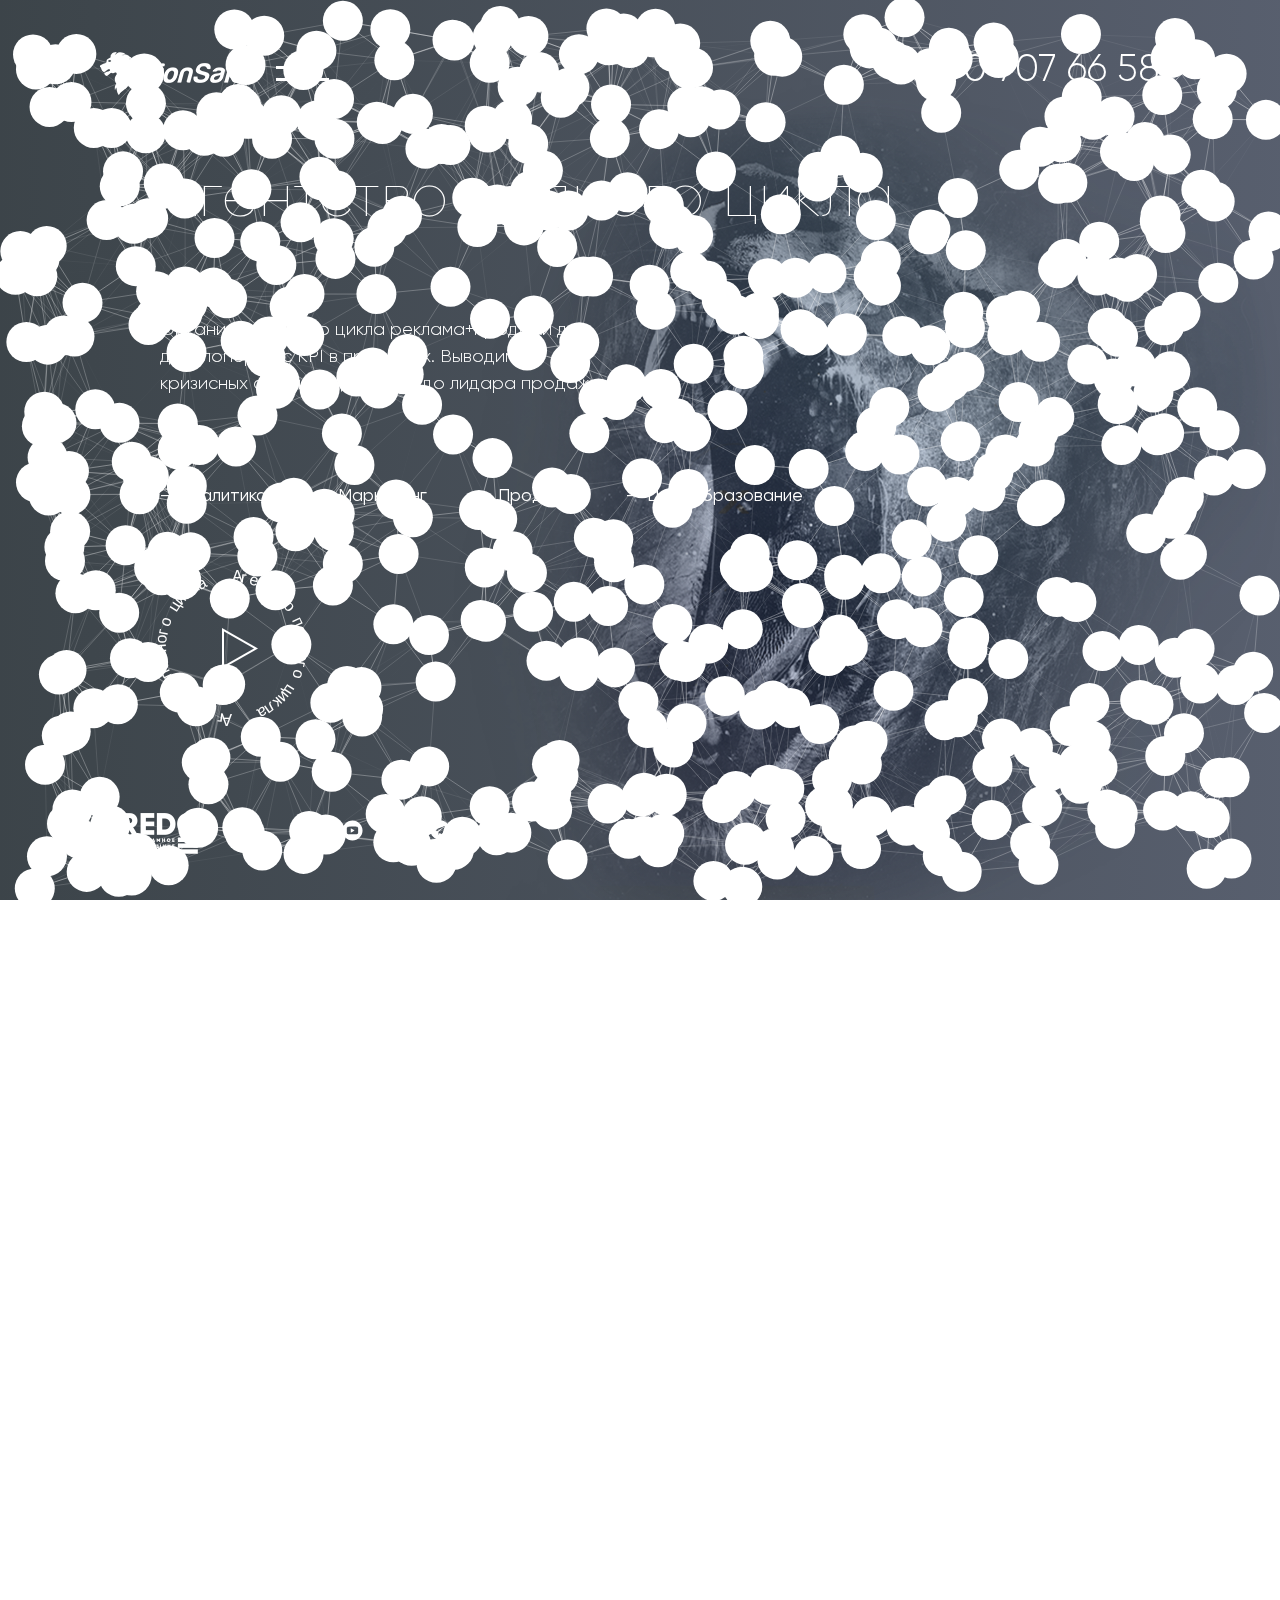
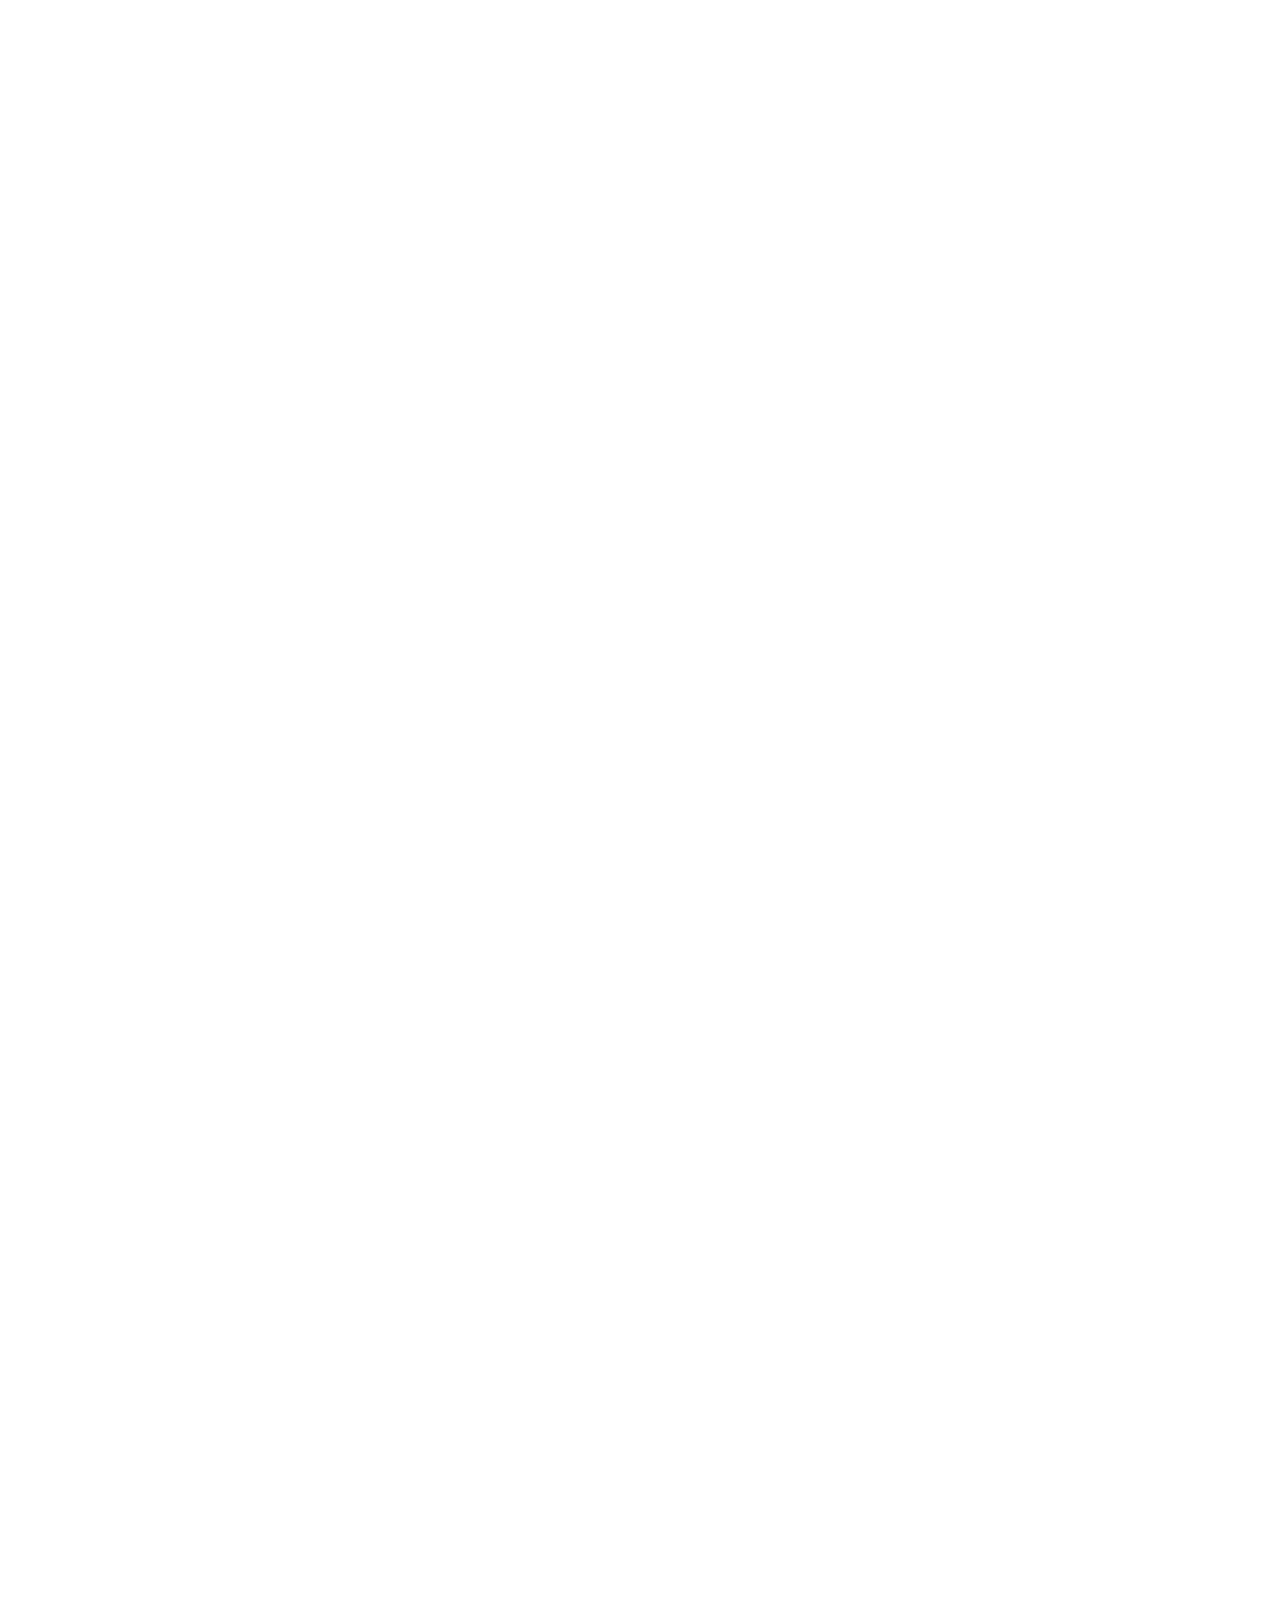
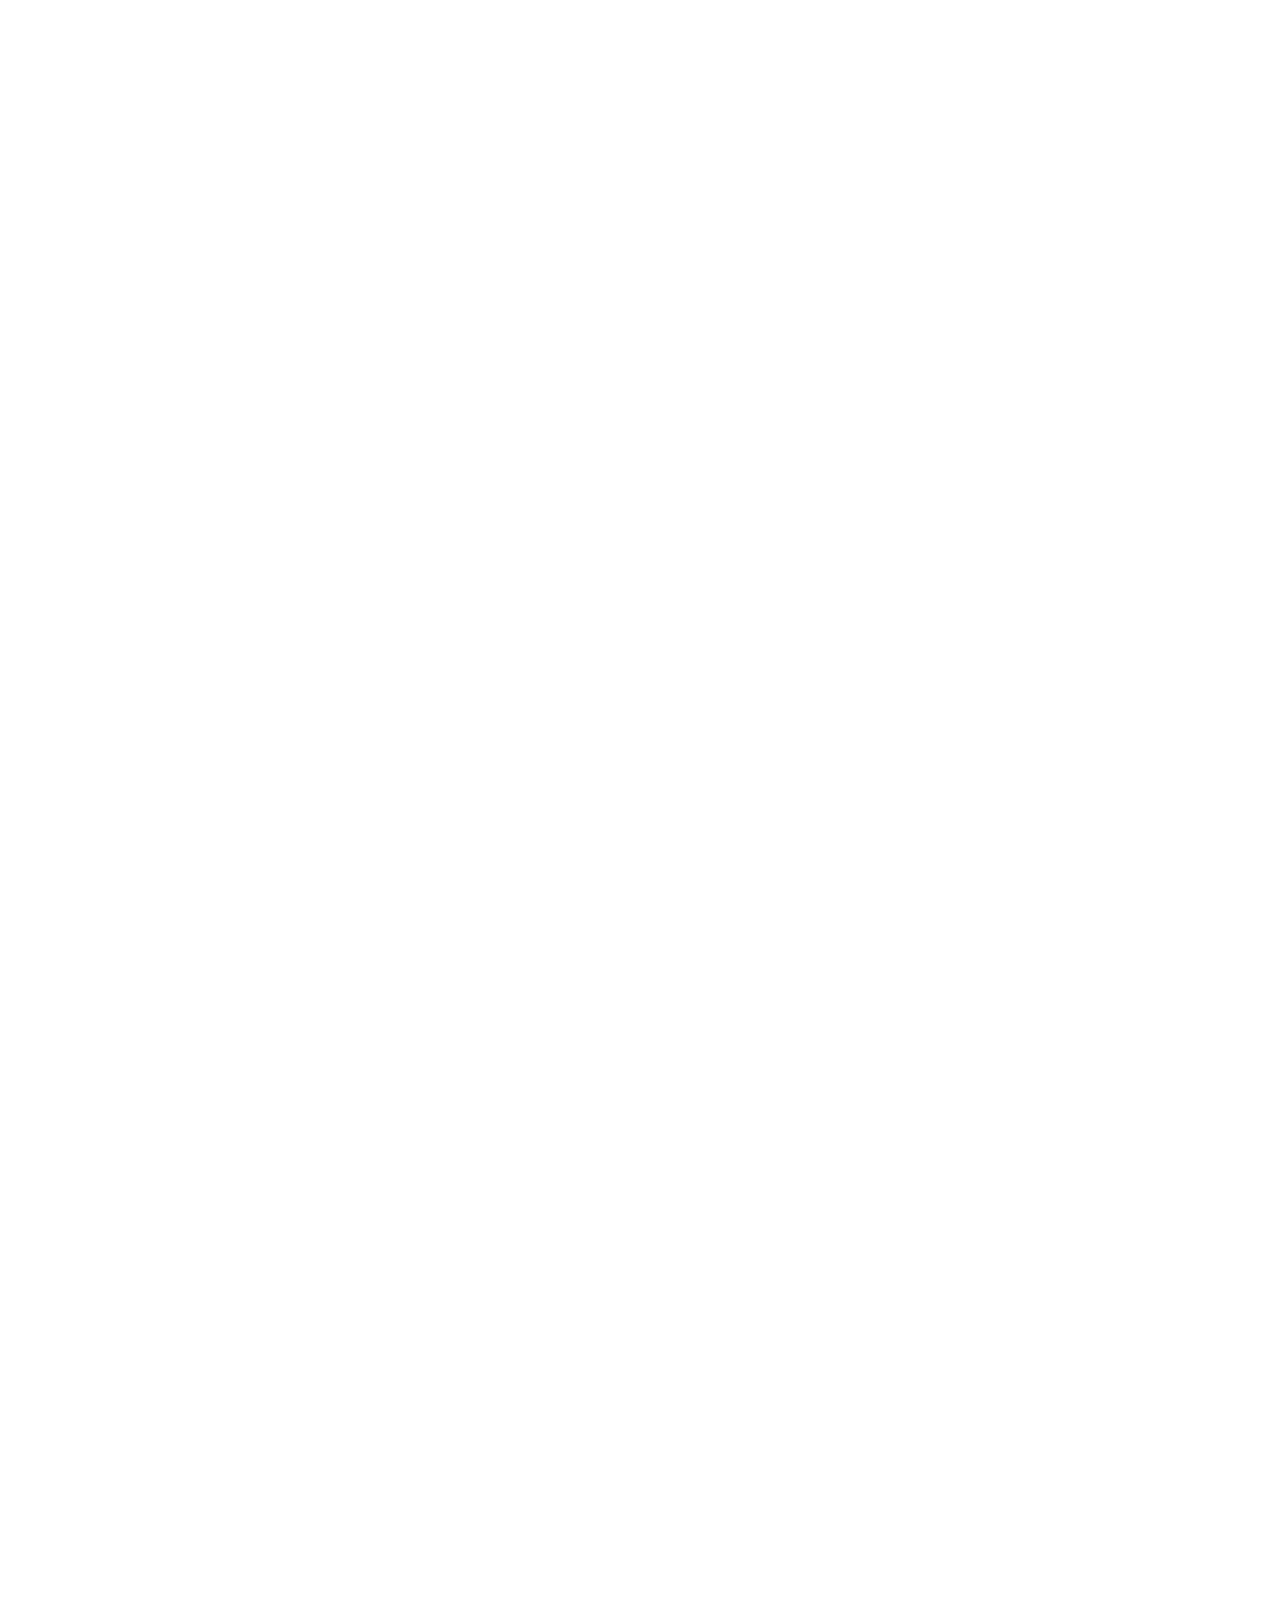
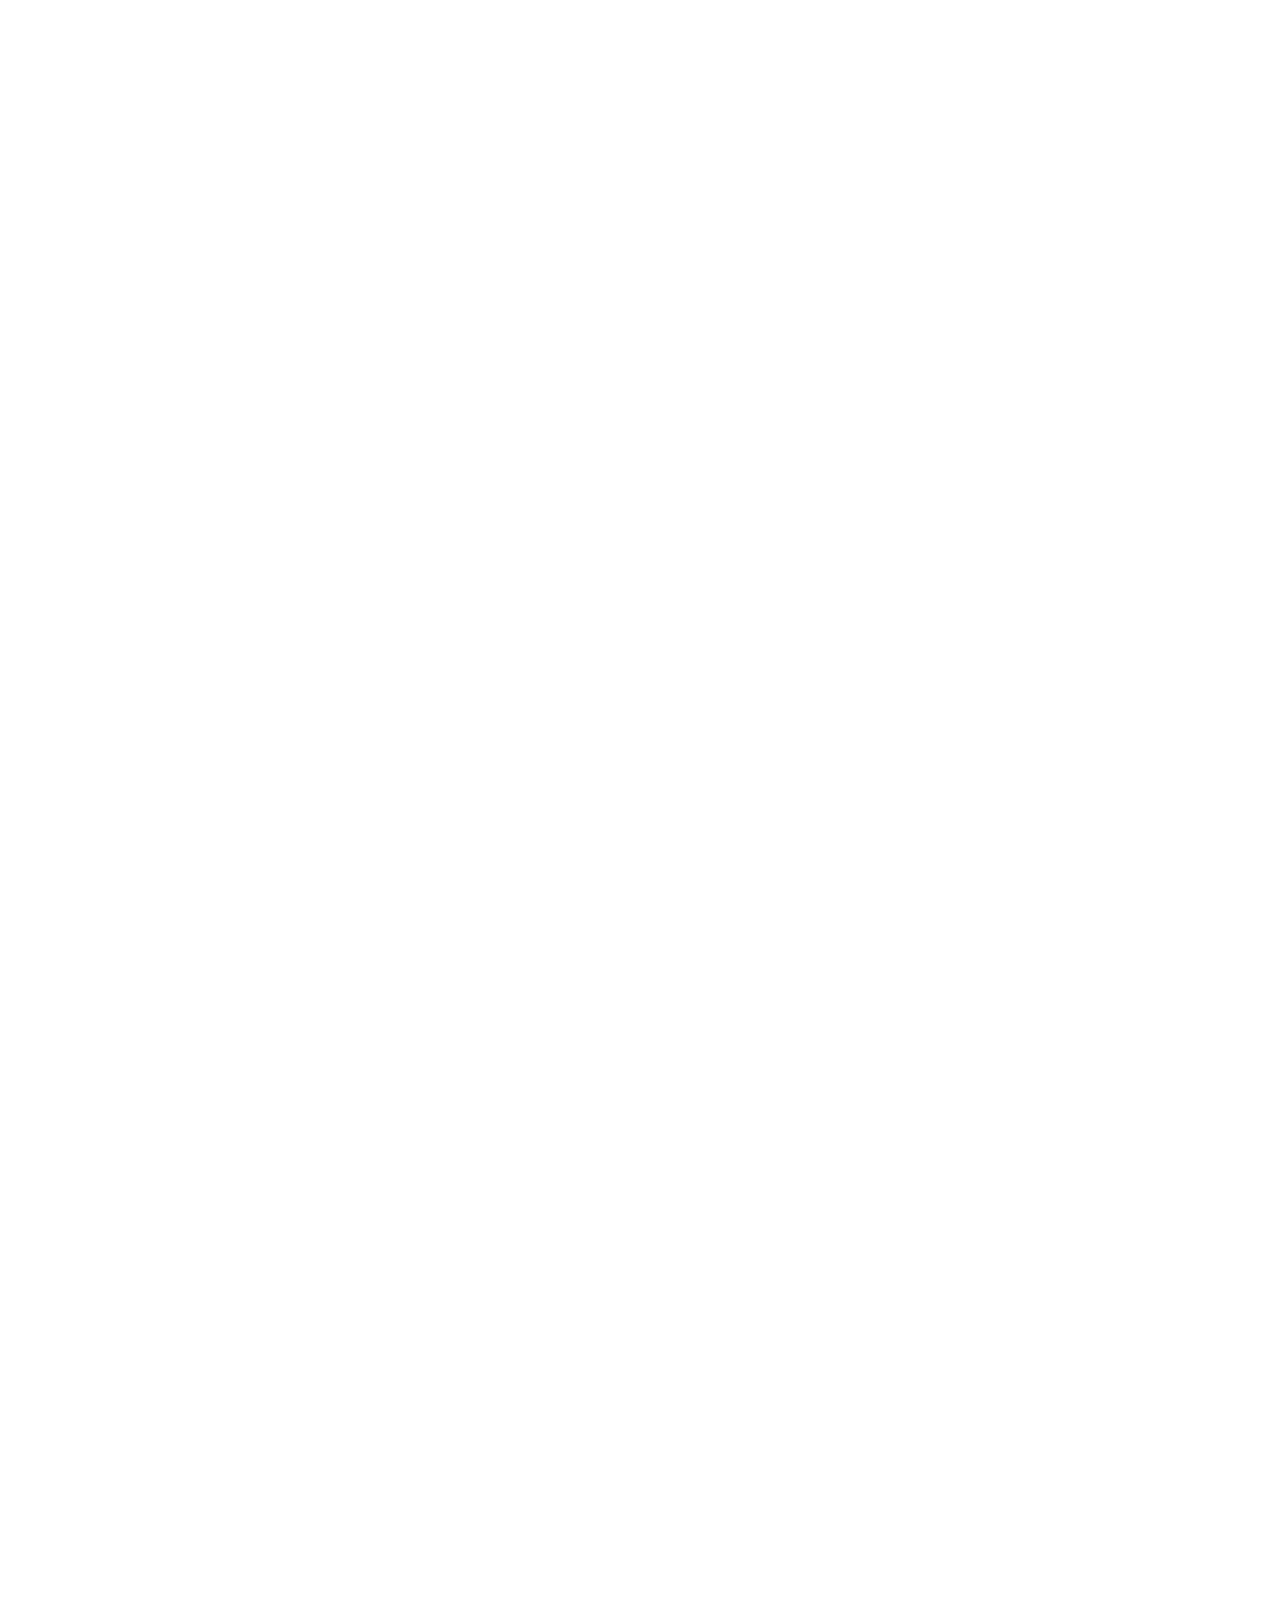
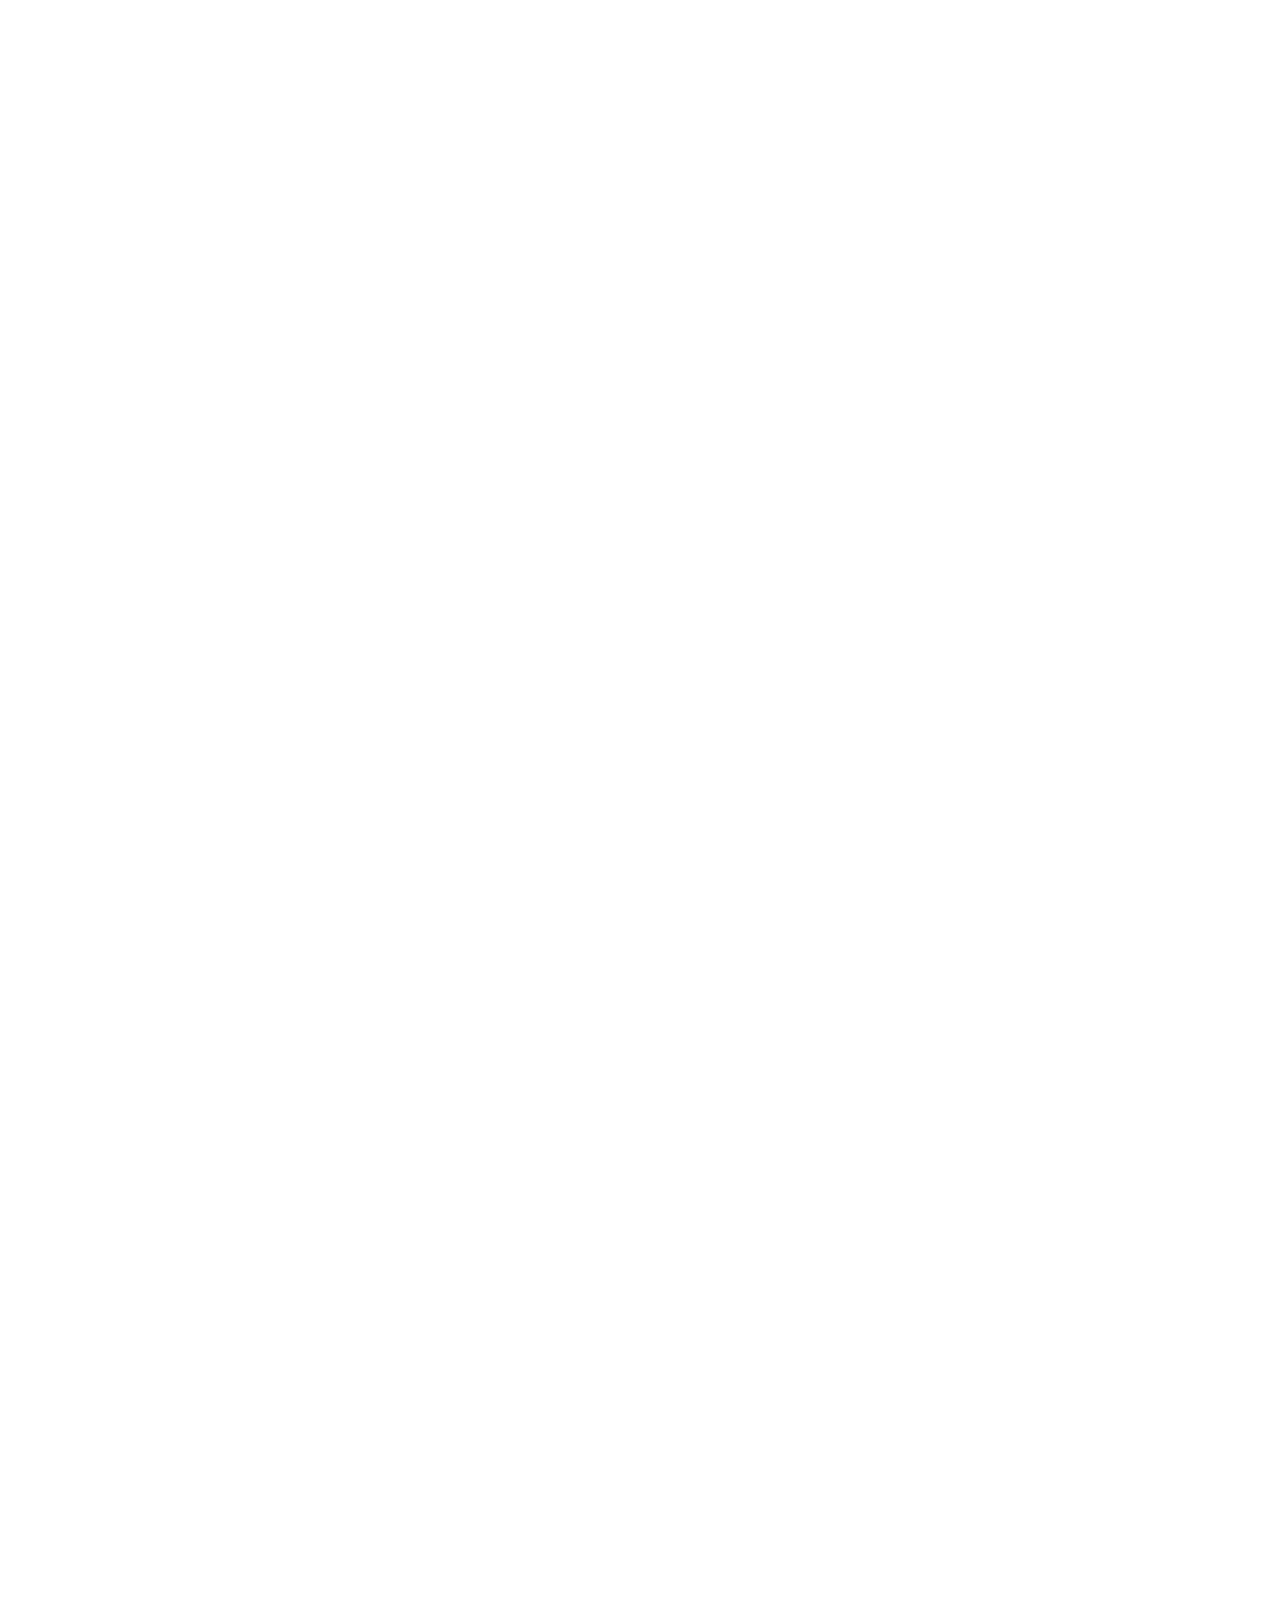
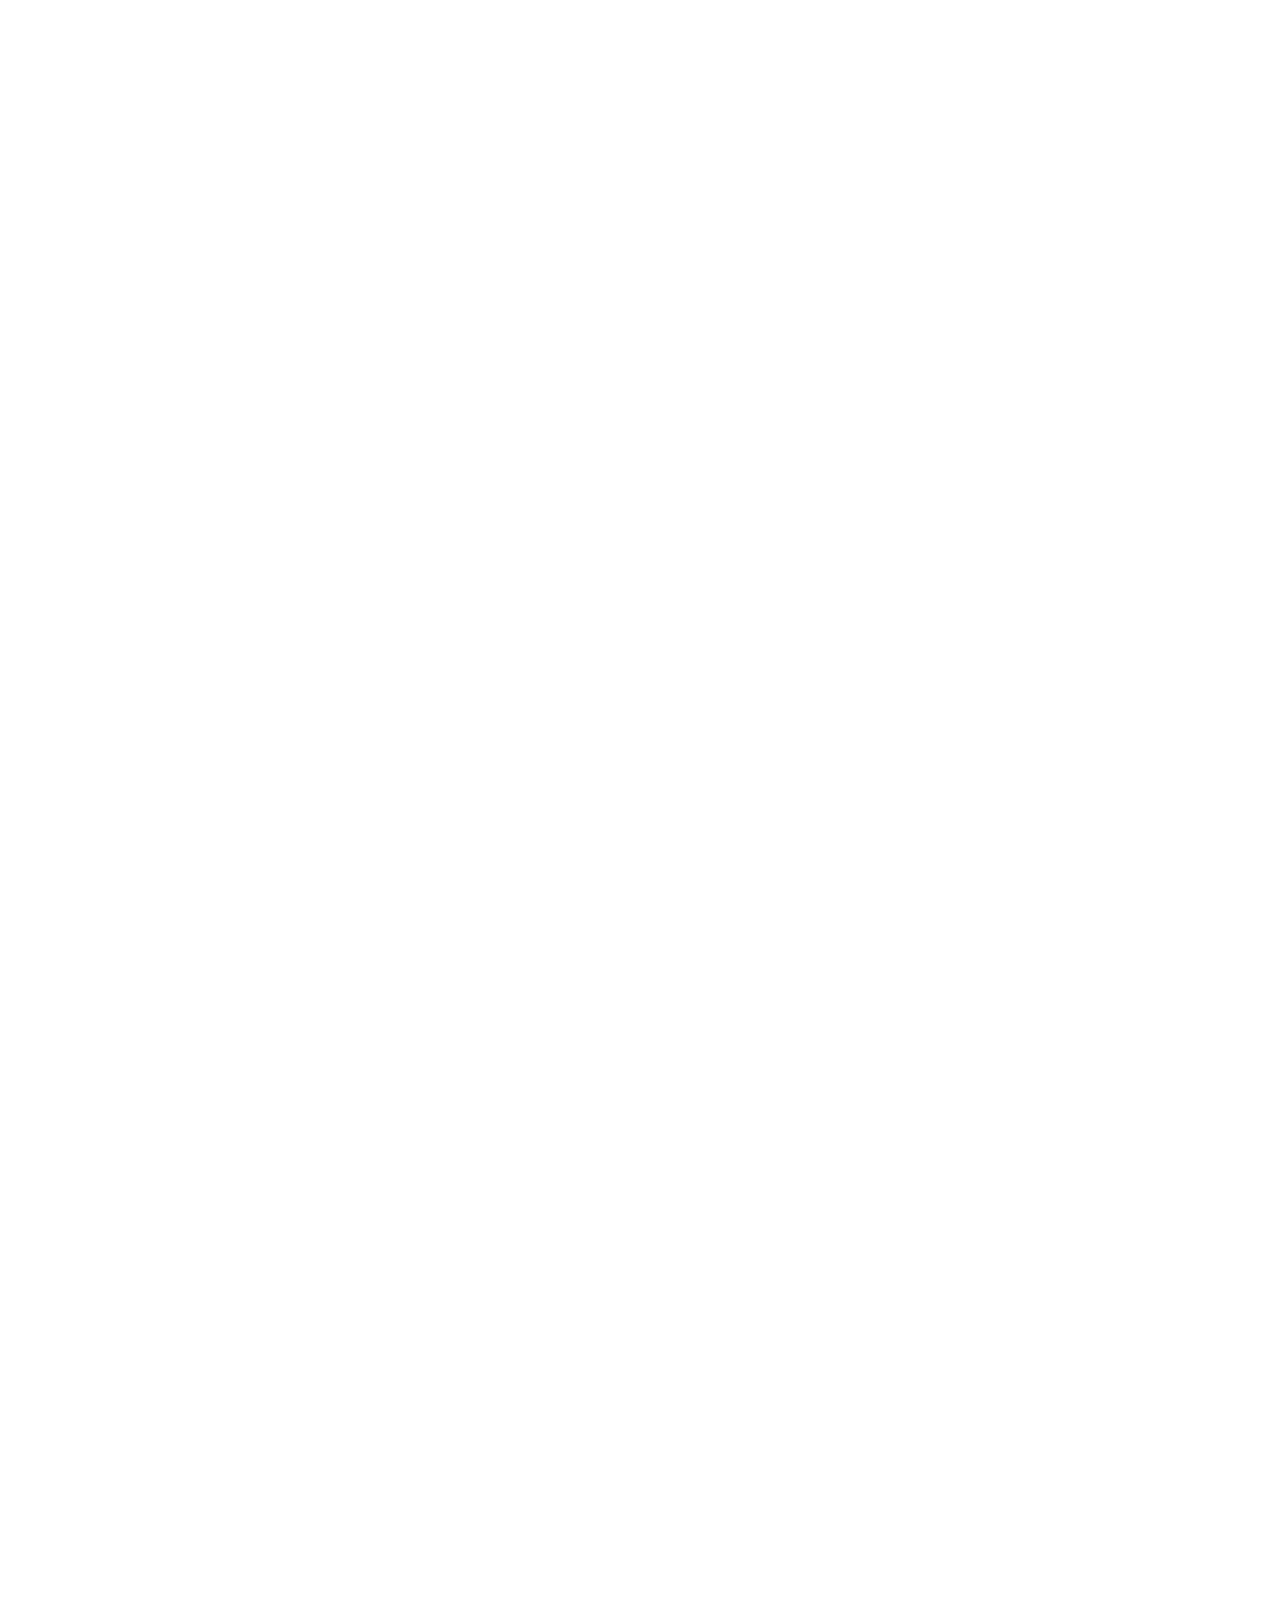
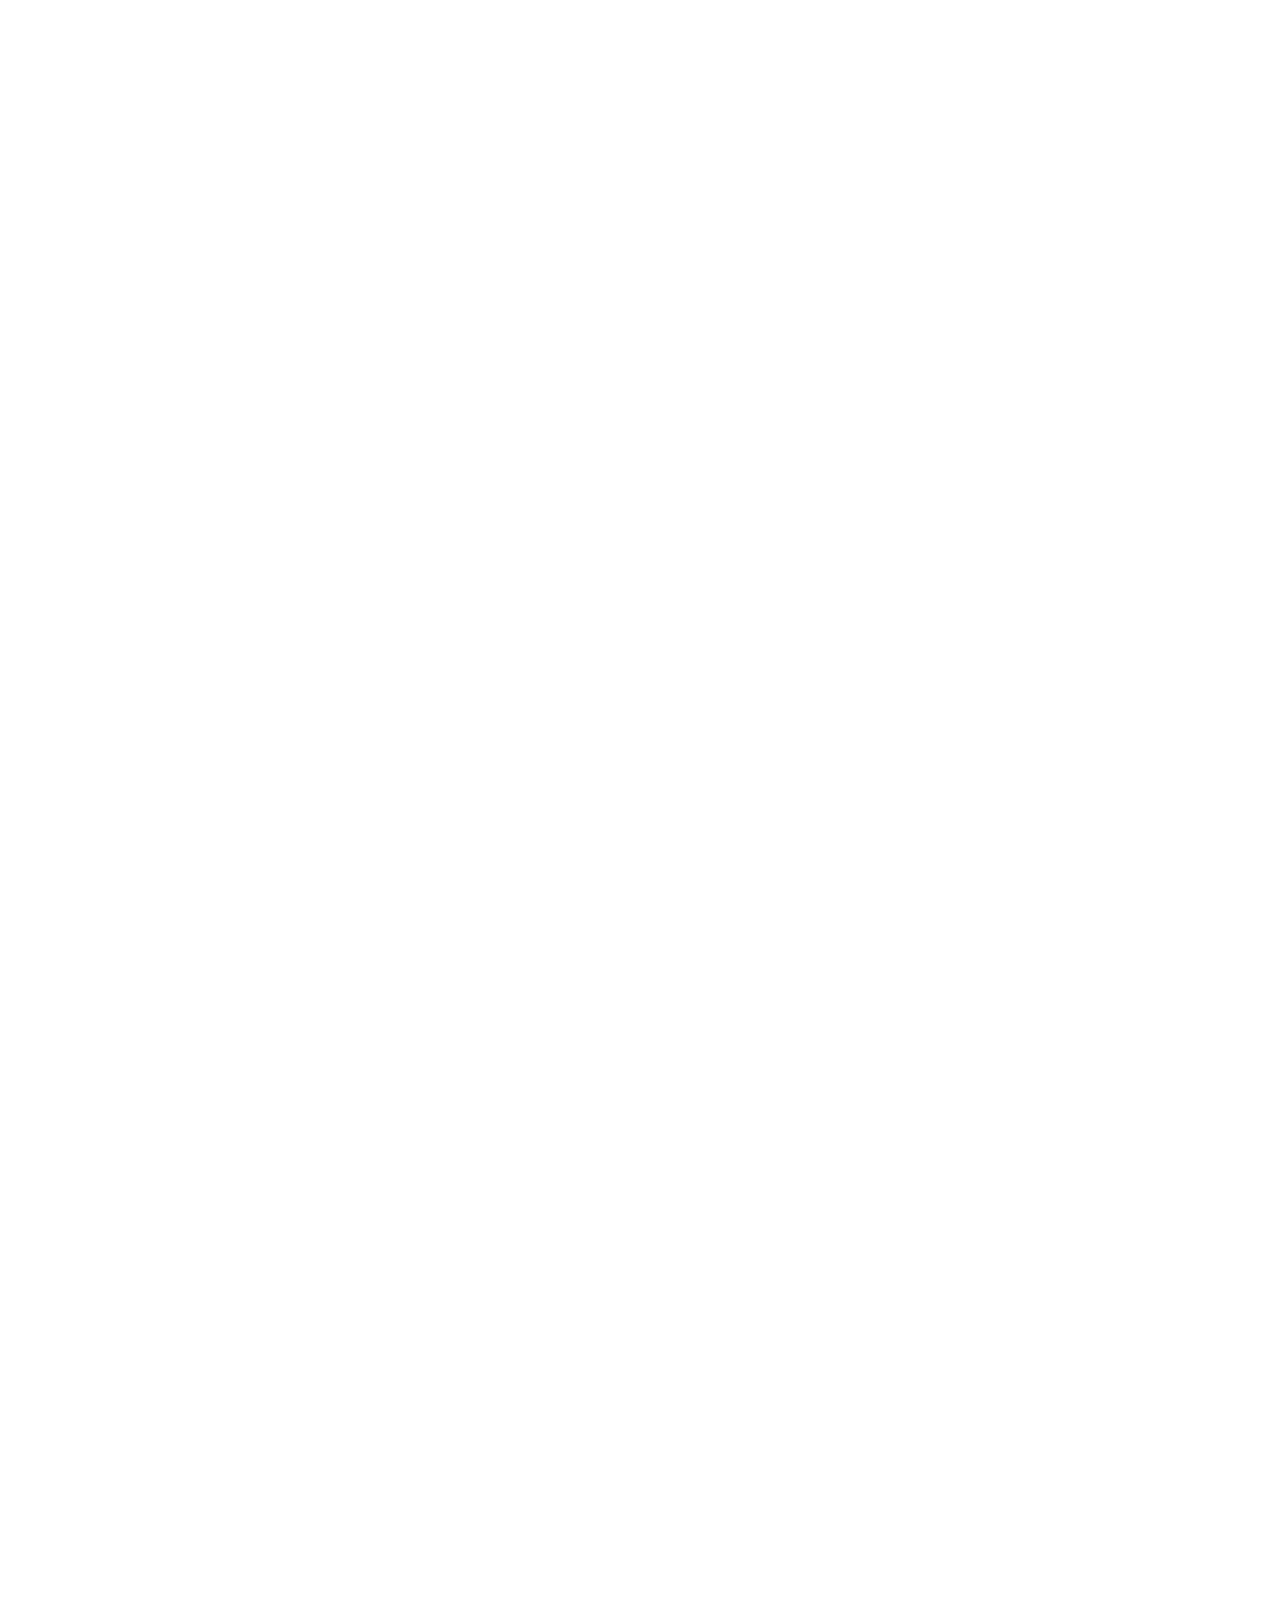
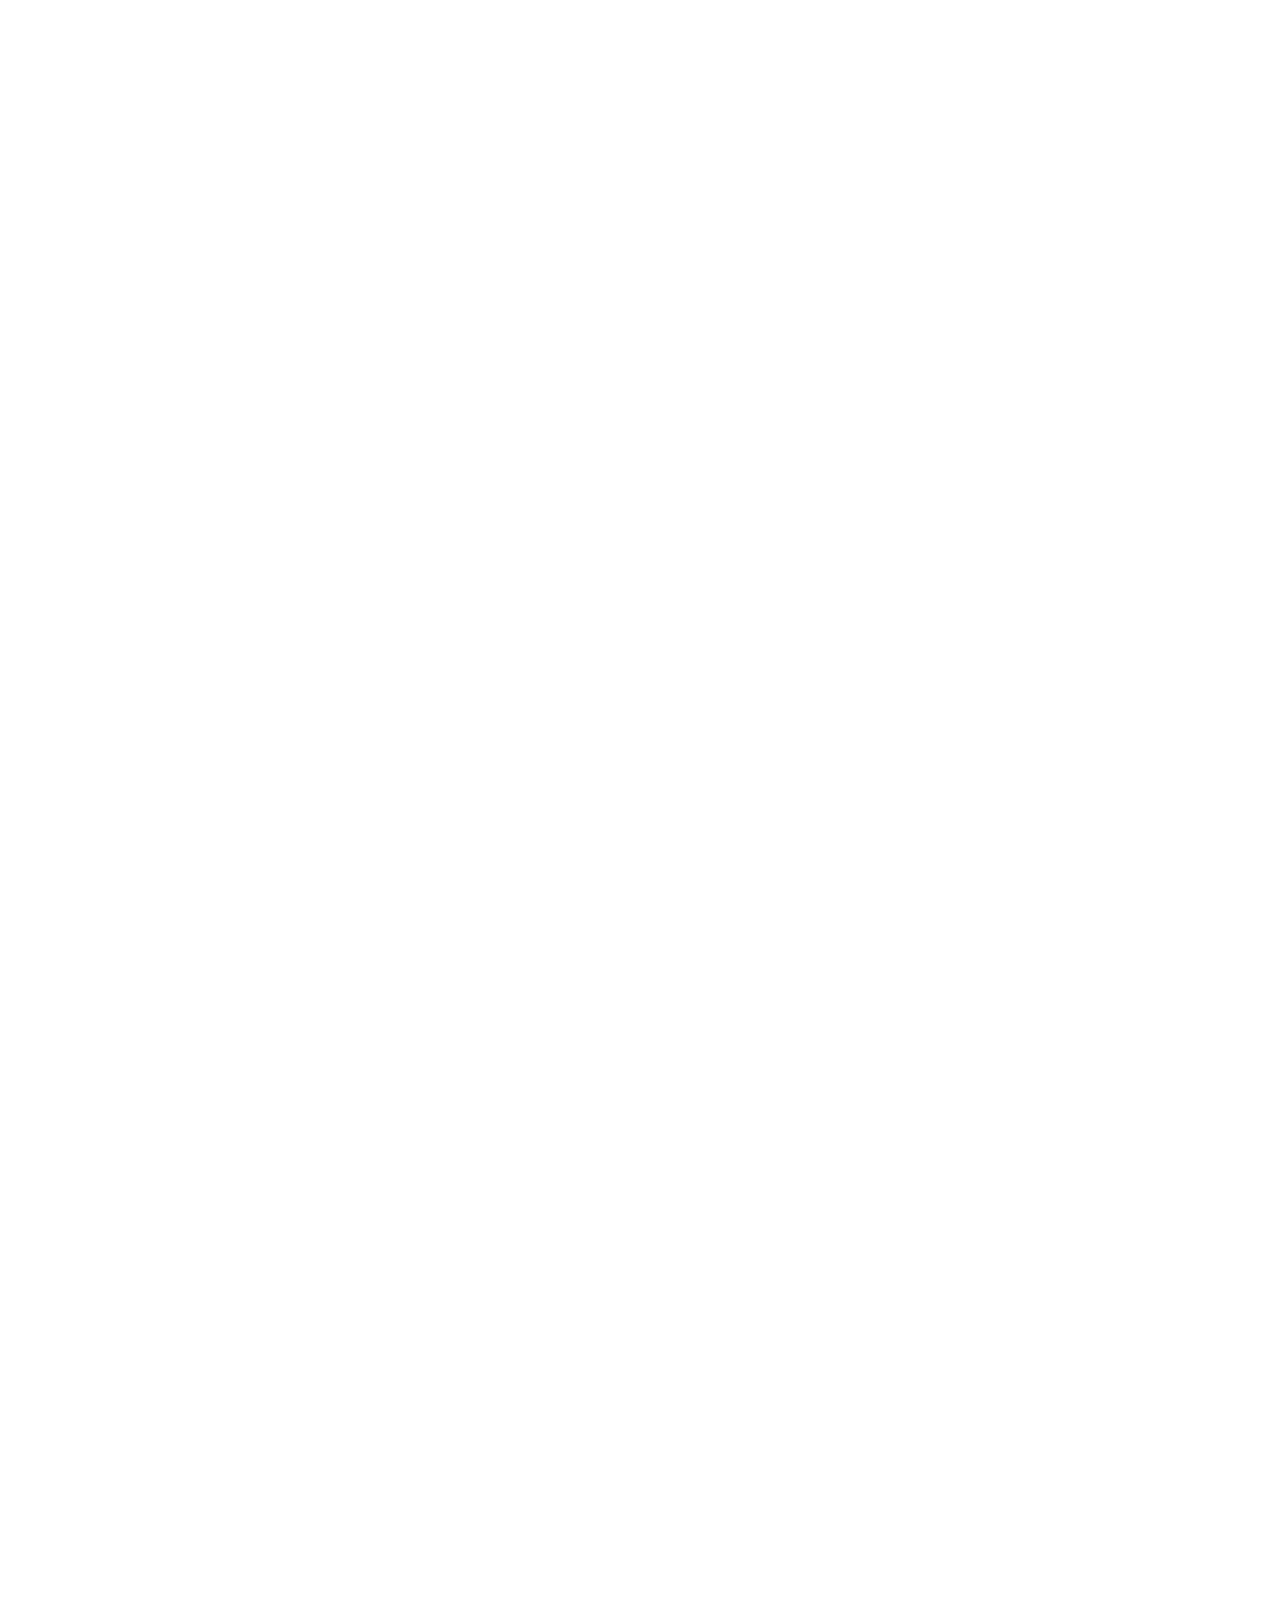
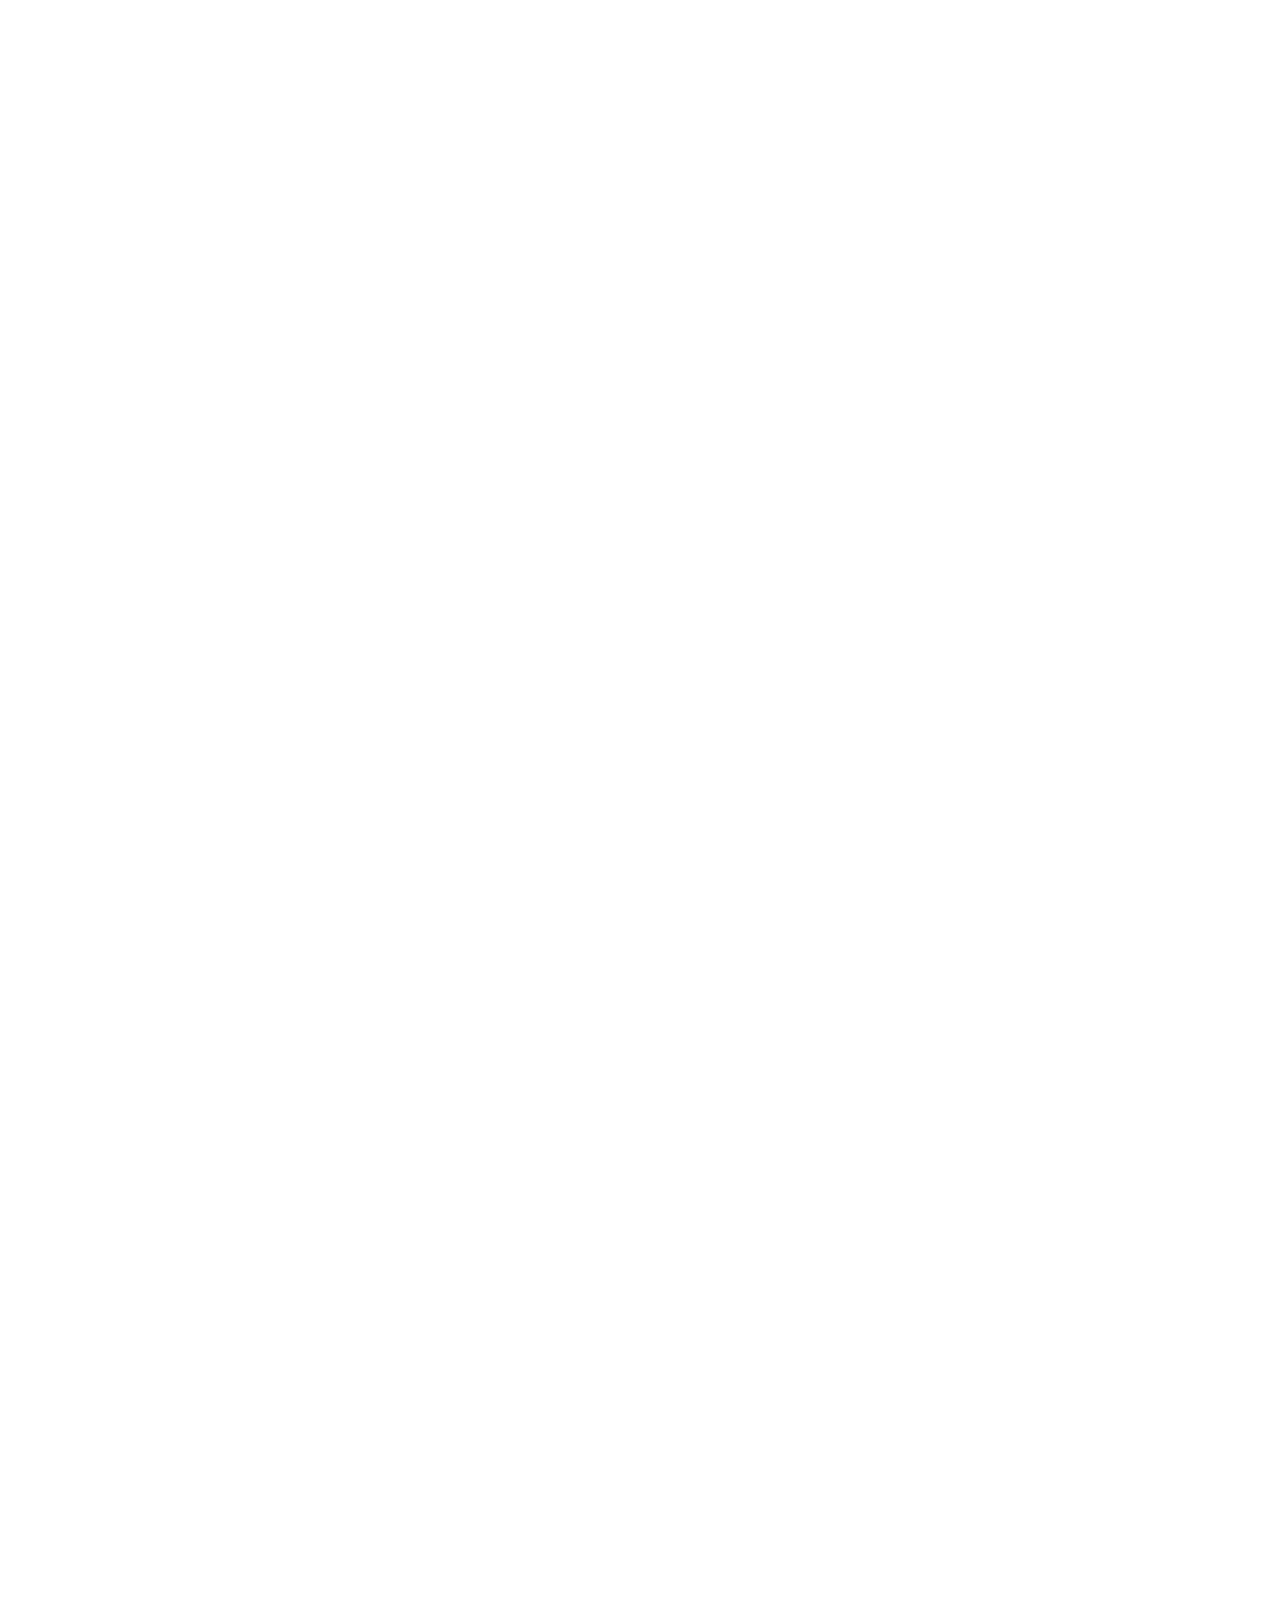
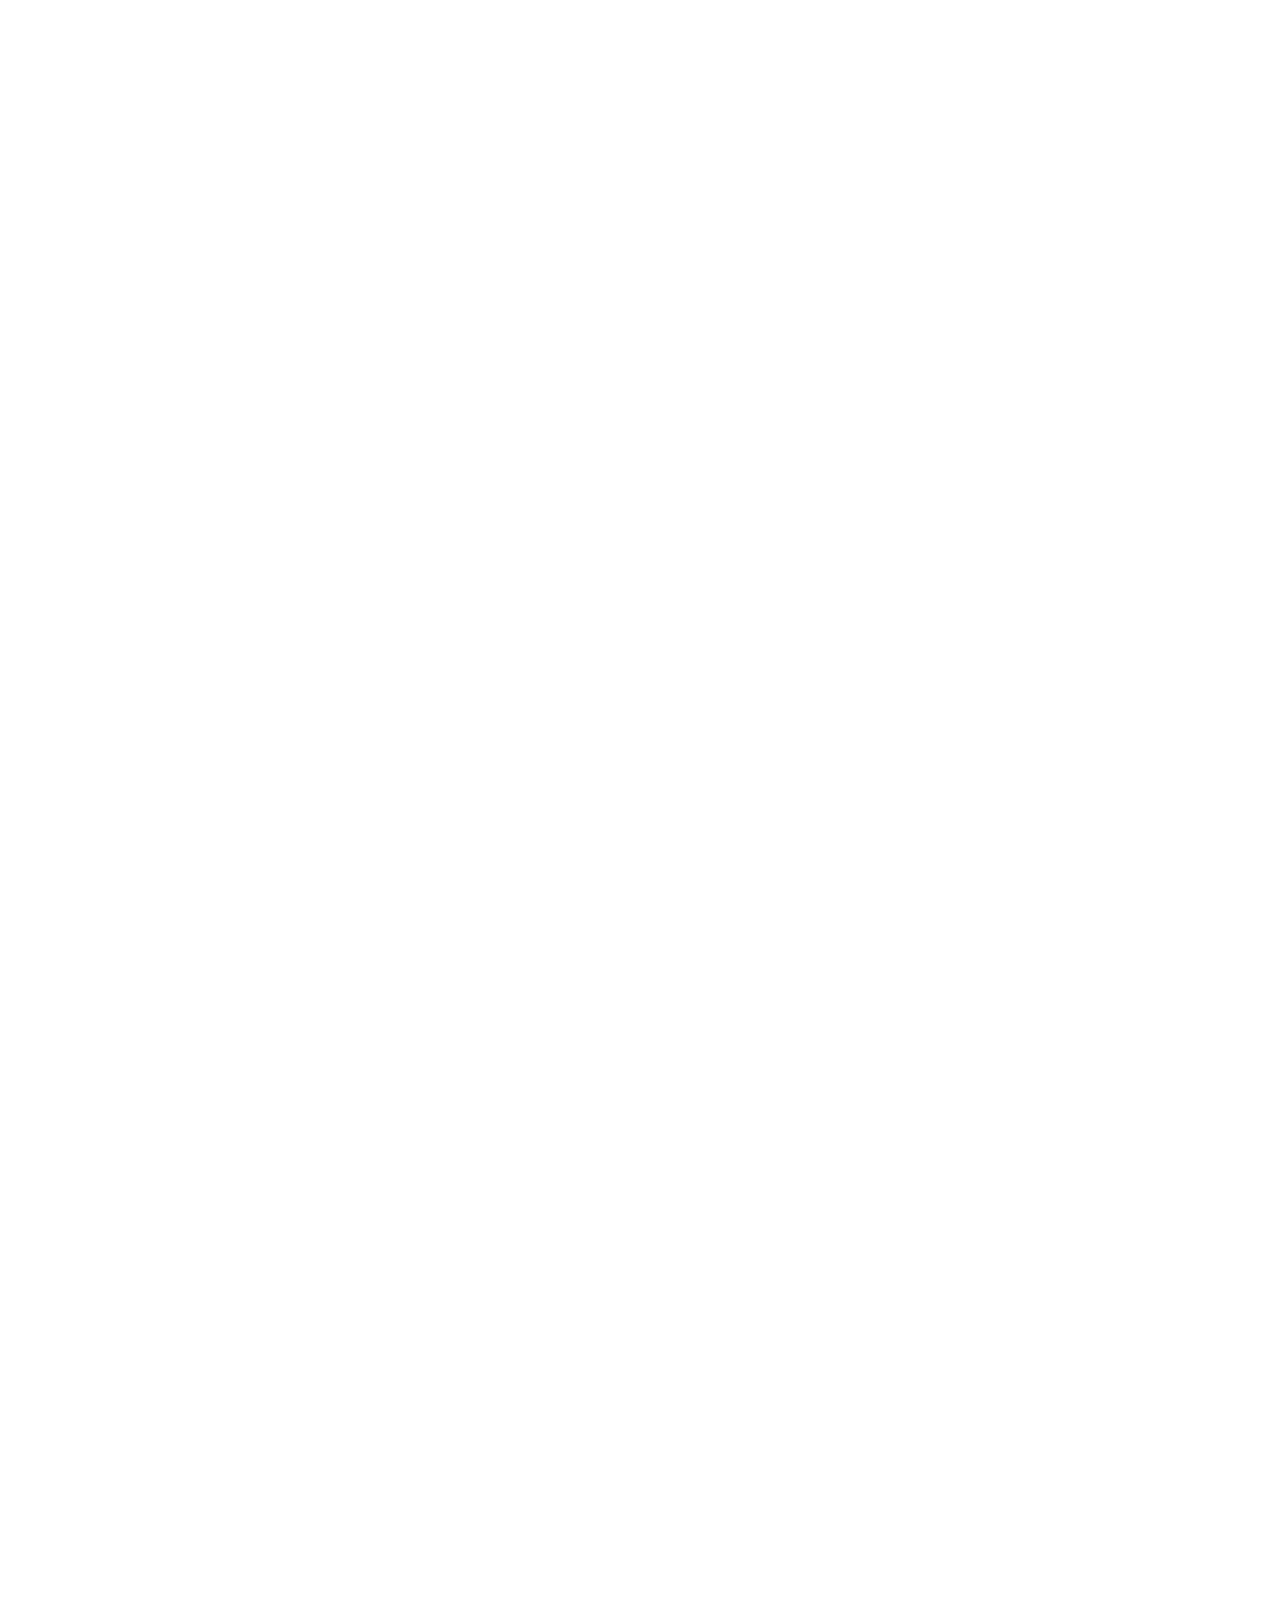
<file: index.html>
<!DOCTYPE html>
<html lang="ru">
<head>
   <meta charset="UTF-8">
   <meta name="viewport" content="width=device-width, initial-scale=1.0">
   <title>Lion Sale</title>
   <link rel="stylesheet" href="css/style.min.css">
</head>
<body>
   <div class="wrapper">
      <main class="main">
            <header class="header">
               <div class="container">
                  <div class="header-inner">
                     <div class="logo">
                        <a href="#"><img src="img/logo.png" alt="LionSale"></a>
                     </div>
                     <button class="burger" type="button"></button>
                     <a href="tel:88007076658" class="tel">8 800 707 66 58</a>
                     <nav class="nav">
                        <a href="tel:88007076658" class="tel">8 800 707 66 58</a>
                        <span class="title-nav">20+ каналов продаж</span>
                        <ul class="acc-menu">
                           <li>
                              <div class="name-link">
                                 <svg class="icon icon-arrowdown"><use xlink:href="#icon-arrowdown"></use>
                                    <symbol id="icon-arrowdown" viewBox="0 0 32 32">
                                       <path d="M31.68 8.593l-1.603-1.603c-0.214-0.214-0.46-0.321-0.738-0.321s-0.523 0.107-0.737 0.321l-12.602 12.601-12.601-12.601c-0.214-0.214-0.46-0.321-0.738-0.321s-0.524 0.107-0.738 0.321l-1.603 1.603c-0.214 0.214-0.321 0.46-0.321 0.738s0.107 0.524 0.321 0.737l14.942 14.942c0.214 0.214 0.46 0.321 0.738 0.321s0.523-0.107 0.737-0.321l14.943-14.942c0.214-0.214 0.32-0.46 0.32-0.737s-0.106-0.524-0.32-0.738z"></path>
                                       </symbol>
                                 </svg>
                                 <span>Сайты</span>
                              </div>
                              <ul class="acc-body">
                                 <li><a href="#">Сайты новостройки</a></li>
                                 <li><a href="#">Сайты застройщика</a></li>
                                 <li><a href="#">Мультисистема</a></li>
                                 <li><a href="#">Партнерская система</a></li>
                                 <li><a href="#">Карусель акций</a></li>
                                 <li><a href="#">Сайты для корпоративных продаж</a></li>
                              </ul>
                           </li>
                           <li>
                              <div class="name-link">
                                 <svg class="icon icon-arrowdown"><use xlink:href="#icon-arrowdown"></use>
                                    <symbol viewBox="0 0 32 32">
                                       <path d="M31.68 8.593l-1.603-1.603c-0.214-0.214-0.46-0.321-0.738-0.321s-0.523 0.107-0.737 0.321l-12.602 12.601-12.601-12.601c-0.214-0.214-0.46-0.321-0.738-0.321s-0.524 0.107-0.738 0.321l-1.603 1.603c-0.214 0.214-0.321 0.46-0.321 0.738s0.107 0.524 0.321 0.737l14.942 14.942c0.214 0.214 0.46 0.321 0.738 0.321s0.523-0.107 0.737-0.321l14.943-14.942c0.214-0.214 0.32-0.46 0.32-0.737s-0.106-0.524-0.32-0.738z"></path>
                                       </symbol>
                                 </svg>
                                 <span>Реклама</span>
                              </div>
                              <ul class="acc-body">
                                 <li><a href="#">Контекстная реклама</a></li>
                                 <li><a href="#">Защита от конкурентов</a></li>
                                 <li><a href="#">Гиперсегментация</a></li>
                                 <li><a href="#">Таргетинговая реклама</a></li>
                                 <li><a href="#">Классифайды 180+</a></li>
                                 <li><a href="#">Видеомаркетинг</a></li>
                                 <li><a href="#">Полиграфия и промо</a></li>
                              </ul>
                           </li>
                           <li>
                              <div class="name-link">
                                 <svg class="icon icon-arrowdown"><use xlink:href="#icon-arrowdown"></use>
                                    <symbol viewBox="0 0 32 32">
                                       <path d="M31.68 8.593l-1.603-1.603c-0.214-0.214-0.46-0.321-0.738-0.321s-0.523 0.107-0.737 0.321l-12.602 12.601-12.601-12.601c-0.214-0.214-0.46-0.321-0.738-0.321s-0.524 0.107-0.738 0.321l-1.603 1.603c-0.214 0.214-0.321 0.46-0.321 0.738s0.107 0.524 0.321 0.737l14.942 14.942c0.214 0.214 0.46 0.321 0.738 0.321s0.523-0.107 0.737-0.321l14.943-14.942c0.214-0.214 0.32-0.46 0.32-0.737s-0.106-0.524-0.32-0.738z"></path>
                                       </symbol>
                                 </svg>
                                 <span>Поддержка</span>
                              </div>
                              <ul class="acc-body">
                                 <li><a href="#">Техподдержка</a></li>
                                 <li><a href="#">PR, репутация</a></li>
                                 <li><a href="#">Ведение соцсетец</a></li>
                                 <li><a href="#">Нерсеринг</a></li>
                              </ul>
                           </li>
                           <li>
                              <div class="name-link">
                                 <svg class="icon icon-arrowdown"><use xlink:href="#icon-arrowdown"></use>
                                    <symbol viewBox="0 0 32 32">
                                       <path d="M31.68 8.593l-1.603-1.603c-0.214-0.214-0.46-0.321-0.738-0.321s-0.523 0.107-0.737 0.321l-12.602 12.601-12.601-12.601c-0.214-0.214-0.46-0.321-0.738-0.321s-0.524 0.107-0.738 0.321l-1.603 1.603c-0.214 0.214-0.321 0.46-0.321 0.738s0.107 0.524 0.321 0.737l14.942 14.942c0.214 0.214 0.46 0.321 0.738 0.321s0.523-0.107 0.737-0.321l14.943-14.942c0.214-0.214 0.32-0.46 0.32-0.737s-0.106-0.524-0.32-0.738z"></path>
                                       </symbol>
                                 </svg>
                                 <span>Стратегии</span>
                              </div>
                              <ul class="acc-body">
                                 <li><a href="#">Маретинговые исследования</a></li>
                                 <li><a href="#">Аудит</a></li>
                                 <li><a href="#">Сложные объекты</a></li>
                                 <li><a href="#">Вывод на рынок</a></li>
                                 <li><a href="#">Брендинг</a></li>
                                 <li><a href="#">Квалификация</a></li>
                              </ul>
                           </li>
                           <li>
                              <div class="name-link">
                                 <svg class="icon icon-arrowdown"><use xlink:href="#icon-arrowdown"></use>
                                    <symbol viewBox="0 0 32 32">
                                       <path d="M31.68 8.593l-1.603-1.603c-0.214-0.214-0.46-0.321-0.738-0.321s-0.523 0.107-0.737 0.321l-12.602 12.601-12.601-12.601c-0.214-0.214-0.46-0.321-0.738-0.321s-0.524 0.107-0.738 0.321l-1.603 1.603c-0.214 0.214-0.321 0.46-0.321 0.738s0.107 0.524 0.321 0.737l14.942 14.942c0.214 0.214 0.46 0.321 0.738 0.321s0.523-0.107 0.737-0.321l14.943-14.942c0.214-0.214 0.32-0.46 0.32-0.737s-0.106-0.524-0.32-0.738z"></path>
                                       </symbol>
                                 </svg>
                                 <span>Продажи</span>
                              </div>
                              <ul class="acc-body">
                                 <li><a href="#">Отдел продаж с нуля</a></li>
                                 <li><a href="#">Рост продаж на 30-150%</a></li>
                              </ul>
                           </li>
                        </ul>
                        <ul class="main-menu">
                           <li><a href="#">Кейсы</a></li>
                           <li><a href="#">Портфолио</a></li>
                           <li><a href="#">Блог</a></li>
                           <li><a href="#">Контакты</a></li>
                        </ul>
                     </nav>
                  </div>
               </div> 
            </header>
            <section class="hero">
               <div class="container">
                  <div id="particles-hero" class="particles"></div>
                  <div class="hero-inner">
                     <h1 class="title">Агентство  полного цикла </h1>
                     <div class="description">
                        Организация всего цикла реклама+продажи 
                        для девелоперов с KPI  в продажах.
                        Выводим из кризисных ситуаций, 
                        доводим до лидара продаж.
                     </div>
                     <div class="content">
                        <ul id="hero-navigation" class="hero-nav">
                           <li><a href="#yakanalytic"><span>&mdash;</span>Аналитика</a></li>
                           <li><a href="#yakmarketing"><span>&mdash;</span>Маркетинг</a></li>
                           <li><a href="#yaksales"><span>&mdash;</span>Продажи</a></li>
                           <li><a href="#yakpricing"><span>&mdash;</span>Ценообразование</a></li>
                        </ul>
                        <div class="play">
                           <button class="hero-btn" type="button">
                              <img src="img/hero-btn.png" alt="Play">
                              <span class="circle-text"></span>
                           </button>
                        </div>
                     </div>
                     <div class="group">
                        <div class="credo">
                           <img src="img/credo.png" alt="Credo">
                        </div>
                        <ul class="social">
                           <li><a href="https://www.facebook.com/lionsaleagency">
                              <svg class="icon icon-facebook"><use xlink:href="#icon-facebook"></use>
                                 <symbol id="icon-facebook" viewBox="0 0 32 32">
                                    <path d="M16 3.587c-6.845 0-12.413 5.569-12.413 12.413s5.569 12.413 12.413 12.413c6.845 0 12.413-5.569 12.413-12.413s-5.569-12.413-12.413-12.413zM19.087 16.437h-2.020c0 3.227 0 7.199 0 7.199h-2.992c0 0 0-3.934 0-7.199h-1.422v-2.544h1.422v-1.646c0-1.178 0.56-3.020 3.020-3.020l2.216 0.008v2.47c0 0-1.348 0-1.61 0s-0.634 0.131-0.634 0.693v1.495h2.28l-0.261 2.544z"></path>
                                    </symbol>
                              </svg>
                           </a></li>
                           <li><a href="https://www.youtube.com/channel/UCMY09MGcOHTzbjOFG2CTbvg">
                              <svg class="icon icon-youtube"><use xlink:href="#icon-youtube"></use>
                                 <symbol id="icon-youtube" viewBox="0 0 32 32">
                                    <path d="M16.009 3.148c-7.098 0-12.852 5.754-12.852 12.852s5.754 12.852 12.852 12.852c7.098 0 12.852-5.754 12.852-12.852s-5.754-12.852-12.852-12.852zM23.205 18.896c0 0.988-0.801 1.789-1.789 1.789 0 0-1.528 0.222-5.496 0.222-3.991 0-5.394-0.222-5.394-0.222-0.988 0-1.789-0.801-1.789-1.789v-5.903c0-0.988 0.801-1.789 1.789-1.789 0 0 1.403-0.222 5.389-0.222 3.972 0 5.5 0.222 5.5 0.222 0.988 0 1.789 0.801 1.789 1.789v5.903z"></path>
                                    <path d="M13.782 18.777l4.879-2.817-4.879-2.817z"></path>
                                    </symbol>
                              </svg>
                           </a></li>
                           <li><a href="https://www.instagram.com/sale.lion/">
                              <svg class="icon icon-instagram"><use xlink:href="#icon-instagram"></use>
                                 <symbol id="icon-instagram" viewBox="0 0 32 32">
                                    <path d="M15.999 18.485c1.37 0 2.486-1.114 2.486-2.485 0-0.541-0.177-1.040-0.471-1.448-0.452-0.626-1.186-1.037-2.015-1.037s-1.563 0.41-2.015 1.036c-0.294 0.408-0.47 0.908-0.47 1.448-0.001 1.371 1.115 2.486 2.485 2.486z"></path>
                                    <path d="M21.426 12.96v-2.393l-2.394 0.008 0.009 2.393z"></path>
                                    <path d="M16 3.587c-6.845 0-12.413 5.569-12.413 12.413s5.569 12.413 12.413 12.413c6.845 0 12.413-5.569 12.413-12.413s-5.569-12.413-12.413-12.413zM23.059 14.552v5.78c0 1.506-1.224 2.729-2.729 2.729h-8.662c-1.505 0-2.729-1.224-2.729-2.729v-8.662c0-1.505 1.223-2.729 2.729-2.729h8.662c1.505 0 2.729 1.223 2.729 2.729v2.882z"></path>
                                    <path d="M19.861 16c0 2.128-1.732 3.861-3.861 3.861s-3.861-1.733-3.861-3.861c0-0.512 0.102-1.002 0.284-1.448h-2.107v5.78c0 0.747 0.607 1.352 1.353 1.352h8.661c0.747 0 1.353-0.605 1.353-1.352v-5.78h-2.108c0.183 0.447 0.286 0.937 0.286 1.448z"></path>
                                    </symbol>
                              </svg>
                           </a></li>
                           <li><a href="https://t.me/lionsale_agency">
                              <svg class="icon icon-telegram"><use xlink:href="#icon-telegram"></use>
                                 <symbol id="icon-telegram" viewBox="0 0 32 32">
                                    <path d="M16 0.5c-8.563 0-15.5 6.938-15.5 15.5s6.938 15.5 15.5 15.5c8.563 0 15.5-6.938 15.5-15.5s-6.938-15.5-15.5-15.5zM23.613 11.119l-2.544 11.988c-0.188 0.85-0.694 1.056-1.4 0.656l-3.875-2.856-1.869 1.8c-0.206 0.206-0.381 0.381-0.781 0.381l0.275-3.944 7.181-6.488c0.313-0.275-0.069-0.431-0.482-0.156l-8.875 5.587-3.825-1.194c-0.831-0.262-0.85-0.831 0.175-1.231l14.944-5.763c0.694-0.25 1.3 0.169 1.075 1.219z"></path>
                                    </symbol>
                              </svg>
                           </a></li>
                        </ul>
                     </div>
                  </div>
               </div>
            </section>
            <section class="section-white cases">
               <div class="container">
                  <div id="particles-cases" class="particles"></div>
                  <div class="section-white-inner">
                     <h2 class="title-white">Оплата за результат</h2>
                     <div class="description">
                        <p>Все просто: вы платите только за выполнение плана продаж. <br>
                           Мы отвечаем на каждом этапе, где могут возникнуть проблемы: 
                           маркетинг, продажи, ценообразование.</p>
                        <p>Или вы можете заказать любую услугу компании отдельно, если в целом, 
                           вы довольны своими подрядчиками и положением дел или нужны улучшения 
                           в каком-то конкретном сегменте 
                           и вы точно знаете в каком.</p>
                     </div>
                     <div id="section-links" class="section-link">
                        <a href="#yaknavbottom" class="dark-link">Посмотреть все услуги <span>&mdash;</span></a>
                     </div>
                     <div class="bg-letter">O</div>
                  </div>
               </div>
            </section>
            <section class="cases-slider">
               <div class="cases-list">
                  <div class="item">
                     <div class="number">
                        <span>01</span>
                        <span>/</span>
                        <span>17</span>
                     </div>
                     <div class="content">
                        От сложного обьекта до лидера продаж <br>
                        Красноярска в условиях сверхконкуренции
                     </div>
                     <a href="https://lionsale.ru/cases/case01/" class="arrow-link">
                        <img src="img/cases-slider/arrow.png" alt="arrow">
                     </a>
                  </div>
                  <div class="item">
                     <div class="number">
                        <span>02</span>
                        <span>/</span>
                        <span>17</span>
                     </div>
                     <div class="content">
                        С нуля до лидера продаж <br>
                        (100+ продаж в месяц) <br>
                        Анапы в сложной локации
                     </div>
                     <a href="https://lionsale.ru/cases/case02/" class="arrow-link">
                        <img src="img/cases-slider/arrow.png" alt="arrow">
                     </a>
                  </div>
                  <div class="item">
                     <div class="number">
                        <span>03</span>
                        <span>/</span>
                        <span>17</span>
                     </div>
                     <div class="content">
                        Разработка портала для сети агентств <br>
                        недвижимости «Простор»
                     </div>
                     <a href="https://lionsale.ru/cases/case03/" class="arrow-link">
                        <img src="img/cases-slider/arrow.png" alt="arrow">
                     </a>
                  </div>
                  <div class="item">
                     <div class="number">
                        <span>04</span>
                        <span>/</span>
                        <span>17</span>
                     </div>
                     <div class="content">
                        С нуля до лидера продаж <br>
                        (100+ продаж в месяц) <br>
                        Анапы в сложной локации
                     </div>
                     <a href="#" class="arrow-link">
                        <img src="img/cases-slider/arrow.png" alt="arrow">
                     </a>
                  </div>
                  <div class="item">
                     <div class="number">
                        <span>05</span>
                        <span>/</span>
                        <span>17</span>
                     </div>
                     <div class="content">
                        С нуля до лидера продаж <br>
                        (100+ продаж в месяц) <br>
                        Анапы в сложной локации
                     </div>
                     <a href="#" class="arrow-link">
                        <img src="img/cases-slider/arrow.png" alt="arrow">
                     </a>
                  </div>
                  <div class="item">
                     <div class="number">
                        <span>06</span>
                        <span>/</span>
                        <span>17</span>
                     </div>
                     <div class="content">
                        С нуля до лидера продаж <br>
                        (100+ продаж в месяц) <br>
                        Анапы в сложной локации
                     </div>
                     <a href="#" class="arrow-link">
                        <img src="img/cases-slider/arrow.png" alt="arrow">
                     </a>
                  </div>
                  <div class="item">
                     <div class="number">
                        <span>07</span>
                        <span>/</span>
                        <span>17</span>
                     </div>
                     <div class="content">
                        С нуля до лидера продаж <br>
                        (100+ продаж в месяц) <br>
                        Анапы в сложной локации
                     </div>
                     <a href="#" class="arrow-link">
                        <img src="img/cases-slider/arrow.png" alt="arrow">
                     </a>
                  </div>
                  <div class="item">
                     <div class="number">
                        <span>08</span>
                        <span>/</span>
                        <span>17</span>
                     </div>
                     <div class="content">
                        С нуля до лидера продаж <br>
                        (100+ продаж в месяц) <br>
                        Анапы в сложной локации
                     </div>
                     <a href="#" class="arrow-link">
                        <img src="img/cases-slider/arrow.png" alt="arrow">
                     </a>
                  </div>
                  <div class="item">
                     <div class="number">
                        <span>09</span>
                        <span>/</span>
                        <span>17</span>
                     </div>
                     <div class="content">
                        С нуля до лидера продаж <br>
                        (100+ продаж в месяц) <br>
                        Анапы в сложной локации
                     </div>
                     <a href="#" class="arrow-link">
                        <img src="img/cases-slider/arrow.png" alt="arrow">
                     </a>
                  </div>
                  <div class="item">
                     <div class="number">
                        <span>10</span>
                        <span>/</span>
                        <span>17</span>
                     </div>
                     <div class="content">
                        С нуля до лидера продаж <br>
                        (100+ продаж в месяц) <br>
                        Анапы в сложной локации
                     </div>
                     <a href="#" class="arrow-link">
                        <img src="img/cases-slider/arrow.png" alt="arrow">
                     </a>
                  </div>
                  <div class="item">
                     <div class="number">
                        <span>11</span>
                        <span>/</span>
                        <span>17</span>
                     </div>
                     <div class="content">
                        С нуля до лидера продаж <br>
                        (100+ продаж в месяц) <br>
                        Анапы в сложной локации
                     </div>
                     <a href="#" class="arrow-link">
                        <img src="img/cases-slider/arrow.png" alt="arrow">
                     </a>
                  </div>
                  <div class="item">
                     <div class="number">
                        <span>12</span>
                        <span>/</span>
                        <span>17</span>
                     </div>
                     <div class="content">
                        С нуля до лидера продаж <br>
                        (100+ продаж в месяц) <br>
                        Анапы в сложной локации
                     </div>
                     <a href="#" class="arrow-link">
                        <img src="img/cases-slider/arrow.png" alt="arrow">
                     </a>
                  </div>
                  <div class="item">
                     <div class="number">
                        <span>13</span>
                        <span>/</span>
                        <span>17</span>
                     </div>
                     <div class="content">
                        С нуля до лидера продаж <br>
                        (100+ продаж в месяц) <br>
                        Анапы в сложной локации
                     </div>
                     <a href="#" class="arrow-link">
                        <img src="img/cases-slider/arrow.png" alt="arrow">
                     </a>
                  </div>
                  <div class="item">
                     <div class="number">
                        <span>14</span>
                        <span>/</span>
                        <span>17</span>
                     </div>
                     <div class="content">
                        С нуля до лидера продаж <br>
                        (100+ продаж в месяц) <br>
                        Анапы в сложной локации
                     </div>
                     <a href="#" class="arrow-link">
                        <img src="img/cases-slider/arrow.png" alt="arrow">
                     </a>
                  </div>
                  <div class="item">
                     <div class="number">
                        <span>15</span>
                        <span>/</span>
                        <span>17</span>
                     </div>
                     <div class="content">
                        С нуля до лидера продаж <br>
                        (100+ продаж в месяц) <br>
                        Анапы в сложной локации
                     </div>
                     <a href="#" class="arrow-link">
                        <img src="img/cases-slider/arrow.png" alt="arrow">
                     </a>
                  </div>
                  <div class="item">
                     <div class="number">
                        <span>16</span>
                        <span>/</span>
                        <span>17</span>
                     </div>
                     <div class="content">
                        С нуля до лидера продаж <br>
                        (100+ продаж в месяц) <br>
                        Анапы в сложной локации
                     </div>
                     <a href="#" class="arrow-link">
                        <img src="img/cases-slider/arrow.png" alt="arrow">
                     </a>
                  </div>
                  <div class="item">
                     <div class="number">
                        <span>17</span>
                        <span>/</span>
                        <span>17</span>
                     </div>
                     <div class="content">
                        С нуля до лидера продаж <br>
                        (100+ продаж в месяц) <br>
                        Анапы в сложной локации
                     </div>
                     <a href="#" class="arrow-link">
                        <img src="img/cases-slider/arrow.png" alt="arrow">
                     </a>
                  </div>
                  <div class="item">
                  </div>
               </div>
            </section>
            <section class="section-dark cases">
               <div class="container">
                  <div class="section-dark-inner">
                     <h2 class="title">Cases</h2>
                     <div class="section-link">
                        <a href="#" class="light-link">Посмотреть все кейсы <span>&mdash;</span></a>
                     </div>
                  </div>
               </div>
            </section>
            <section id="yakanalytic" class="section-white analytic">
               <div class="container">
                  <div class="section-white-inner">
                     <h2 class="title-white">Аналитика</h2>
                     <div class="description">
                        <p>Наша компания разработала Золотой стандарт аналитики девелопера, 
                           который позволяет видеть проблемы
                           во всем цикле <br> реклама-продажи-ценообразование: понятно, 
                           быстро, в цифрах и с высокой достоверностью прогнозов. </p>
                        <p>Вероятность ошибок прогнозирования очень низкая, сразу становится понятно куда двигаться, 
                           а все конфликты внутри компании переходят в конструктивную плоскость. <br>
                           <span>И эта разработка полностью бесплатна для наших клиентов!</span></p>
                     </div>
                     <div class="section-link">
                        <a href="#" class="dark-link">Подробнее об аналитике <span>&mdash;</span></a>
                     </div>
                     <div class="bg-letter">A</div>
                  </div>
               </div>
            </section>
            <section class="section-dark analytic">
               <div class="container">
                  <div class="section-dark-inner">
                     <h2 class="title ">Analytics</h2>
                     <div class="quote">
                        <div class="phrase">
                           Если ты тратишь деньги на то, 
                           что тебе не нужно, то скоро рискуешь 
                           начать продавать то, что тебе необходимо.
                        </div>
                        <div class="name"><span>&mdash;</span>Уоррен Баффет</div>
                     </div>
                  </div>
               </div>
            </section>
            <section id="yakmarketing" class="section-white marketing">
               <div class="container">
                  <div id="particles-marketing" class="particles"></div>
                  <div class="section-white-inner">
                     <h2 class="title-white">Маркетинг</h2>
                     <div class="description">
                        <p>Несколько собственных технологий под патентной защитой позволяют 
                           нам наращивать объем целевых лидов без потери качества, в среднем,  на 30-150%. </p>
                        <p>Мы уделяем очень много внимания возвратам клиентов в воронку 
                           и прогревам, чтобы отделам продаж было легче продавать.</p>
                     </div>
                     <div class="bg-letter">M</div>
                  </div>
               </div>
            </section>
            <section class="section-dark marketing">
               <div class="container">
                  <div class="section-dark-inner">
                     <h2 class="title">Marketing</h2>
                     <div class="quote">
                        <div class="phrase">
                           Вы не можете просто спросить 
                           клиентов о том что им нужно, ведь 
                           к тому моменту пока вы это сделаете,
                           они будут хотеть что-то новое.
                        </div>
                        <div class="name"><span>&mdash;</span>Стив Джобс</div>
                     </div>
                  </div>
               </div>
            </section>
            <section id="yaksales" class="section-white sales">
               <div class="container">
                  <div class="section-white-inner">
                     <h2 class="title-white">Продажи</h2>
                     <div class="description">
                        <p>Авторская школа, позволяющая как создавать отделы продаж с нуля, 
                           так и улучшать текущие показатели в среднем, на 30-150%, без стрессов, 
                           с внимательным и бережным отношением к персоналу. 
                           Также выстраиваем системы партнерских продаж и агентские сети.
                           </p>
                     </div>
                     <div class="bg-letter">П</div>
                     <div class="bg-shape">
                        <svg class="triangle" width="672" height="576" viewBox="0 0 672 576" fill="none" xmlns="http://www.w3.org/2000/svg">
                           <path class="tech__triangle-6" d="M13.9283 568L336 15.8771L658.072 568H13.9283Z" stroke="white" stroke-width="16"></path>
                           <path class="tech__triangle-5" d="M66.5689 537.764L335.998 75.8849L605.427 537.764H66.5689Z" stroke="white" stroke-width="16"></path>
                           <path class="tech__triangle-4" d="M119.21 507.527L335.997 135.893L552.784 507.527H119.21Z" stroke="white" stroke-width="16"></path>
                           <path class="tech__triangle-3" d="M171.856 477.291L336.001 195.901L500.145 477.291H171.856Z" stroke="white" stroke-width="16"></path>
                           <path class="tech__triangle-2" d="M224.497 447.055L335.999 255.908L447.501 447.055H224.497Z" stroke="white" stroke-width="16"></path>
                           <g class="tech__triangle-1">
                              <path d="M277.138 416.819L335.998 315.916L394.858 416.819H277.138Z" stroke="white" stroke-width="16"></path>
                              <path d="M329.778 386.582L335.996 375.924L342.213 386.582H329.778Z" stroke="white" stroke-width="16"></path>
                           </g>
                       </svg>
                     </div>
                  </div>
               </div>
            </section>
            <section class="section-dark sales">
               <div class="container">
                  <div class="section-dark-inner">
                     <h2 class="title">Sales</h2>
                     <div class="quote">
                        <div class="phrase">
                           «Огромное богатство идёт рука 
                           об руку с большой ответственностью, 
                           обязательствами поделиться 
                           с обществом и обеспечить 
                           наилучшее распределение этих 
                           средств тем, кто в них нуждается.»
                        </div>
                        <div class="name"><span>&mdash;</span>Билл Гейтс</div>
                     </div>
                  </div>
               </div>
            </section>
            <section id="yakpricing" class="section-white pricing">
               <div class="container">
                  <div id="particles-pricing" class="particles"></div>
                  <div class="section-white-inner">
                     <h2 class="title-white">Ценообразование</h2>
                     <div class="description">
                        <p>Работаем со всем портфелем, продавая квартиры 
                           максимально дорого ( в среднем на 3-7%) и не 
                           допуская неравномерного вымывания.
                           </p>
                     </div>
                     <div class="bg-letter">Ц</div>
                  </div>
               </div>
            </section>
            <section class="section-dark pricing">
               <div class="container">
                  <div class="section-dark-inner">
                     <h2 class="title">Pricing</h2>
                     <div class="quote">
                        <div class="phrase">
                           Хорошая реклама образовывает людей, 
                           только и всего. Невозможно одурачить 
                           людей в этом бизнесе. Продукты
                           говорят сами за себя.
                        </div>
                        <div class="name"><span>&mdash;</span>Стив Джобс</div>
                     </div>
                  </div>
               </div>
            </section>
            <section id="yaknavbottom" class="section-white nav-bottom">
               <div class="container">
                  <div class="title-img"></div>
                  <div class="content">
                     <h2 class="title-nav">каналов продаж</h2>
                     <div class="description">
                        Сайты, все виды рекламы, системы прогрева клиентов, стратегии 
                        и маркетинг, PR и репутация, решение 
                        сложных ситуаций, вывод объекта 
                        на рынок, авторские технологии 
                        и многое другое. 
                     </div>
                  </div>
                  <ul class="acc-menu">
                     <li>
                        <div class="bg-letter">C</div>
                        <div class="name-link">
                           <span>Сайты</span>
                           <svg class="icon icon-arrowdown"><use xlink:href="#icon-arrowdown"></use>
                              <symbol viewBox="0 0 32 32">
                                 <path d="M31.68 8.593l-1.603-1.603c-0.214-0.214-0.46-0.321-0.738-0.321s-0.523 0.107-0.737 0.321l-12.602 12.601-12.601-12.601c-0.214-0.214-0.46-0.321-0.738-0.321s-0.524 0.107-0.738 0.321l-1.603 1.603c-0.214 0.214-0.321 0.46-0.321 0.738s0.107 0.524 0.321 0.737l14.942 14.942c0.214 0.214 0.46 0.321 0.738 0.321s0.523-0.107 0.737-0.321l14.943-14.942c0.214-0.214 0.32-0.46 0.32-0.737s-0.106-0.524-0.32-0.738z"></path>
                                 </symbol>
                           </svg>
                        </div>
                        <ul class="acc-body">
                           <li><a href="#">
                              <svg class="icon icon-dot"><use xlink:href="#icon-dot"></use>
                                 <symbol id="icon-dot" viewBox="0 0 16 32">
                                    <path d="M0 16c0-4.4 3.6-8 8-8s8 3.6 8 8-3.6 8-8 8-8-3.6-8-8z"></path>
                                    </symbol>
                              </svg>
                              <svg class="icon icon-arrow-right"><use xlink:href="#icon-arrow-right"></use>
                                 <symbol id="icon-arrow-right" viewBox="0 0 32 32">
                                    <path d="M31.668 15.431l-7.654-4.419c-0.314-0.181-0.716-0.074-0.897 0.24s-0.074 0.716 0.24 0.897l5.532 3.194h-28.23c-0.363 0-0.657 0.294-0.657 0.657s0.294 0.657 0.657 0.657h28.226l-5.528 3.192c-0.314 0.181-0.422 0.583-0.24 0.897 0.122 0.211 0.342 0.329 0.57 0.329 0.111 0 0.224-0.029 0.328-0.088l7.654-4.419c0.203-0.117 0.328-0.334 0.328-0.569s-0.125-0.452-0.328-0.569z"></path>
                                    </symbol>
                              </svg>
                              <span>Сайты новостройки</span>
                           </a></li>
                           <li><a href="#">
                              <svg class="icon icon-dot"><use xlink:href="#icon-dot"></use>
                                 <symbol viewBox="0 0 16 32">
                                    <path d="M0 16c0-4.4 3.6-8 8-8s8 3.6 8 8-3.6 8-8 8-8-3.6-8-8z"></path>
                                    </symbol>
                              </svg>
                              <svg class="icon icon-arrow-right"><use xlink:href="#icon-arrow-right"></use>
                                 <symbol viewBox="0 0 32 32">
                                    <path d="M31.668 15.431l-7.654-4.419c-0.314-0.181-0.716-0.074-0.897 0.24s-0.074 0.716 0.24 0.897l5.532 3.194h-28.23c-0.363 0-0.657 0.294-0.657 0.657s0.294 0.657 0.657 0.657h28.226l-5.528 3.192c-0.314 0.181-0.422 0.583-0.24 0.897 0.122 0.211 0.342 0.329 0.57 0.329 0.111 0 0.224-0.029 0.328-0.088l7.654-4.419c0.203-0.117 0.328-0.334 0.328-0.569s-0.125-0.452-0.328-0.569z"></path>
                                    </symbol>
                              </svg>
                              <span>Сайты застройщика</span>
                           </a></li>
                           <li><a href="#">
                              <svg class="icon icon-dot"><use xlink:href="#icon-dot"></use>
                                 <symbol viewBox="0 0 16 32">
                                    <path d="M0 16c0-4.4 3.6-8 8-8s8 3.6 8 8-3.6 8-8 8-8-3.6-8-8z"></path>
                                    </symbol>
                              </svg>
                              <svg class="icon icon-arrow-right"><use xlink:href="#icon-arrow-right"></use>
                                 <symbol viewBox="0 0 32 32">
                                    <path d="M31.668 15.431l-7.654-4.419c-0.314-0.181-0.716-0.074-0.897 0.24s-0.074 0.716 0.24 0.897l5.532 3.194h-28.23c-0.363 0-0.657 0.294-0.657 0.657s0.294 0.657 0.657 0.657h28.226l-5.528 3.192c-0.314 0.181-0.422 0.583-0.24 0.897 0.122 0.211 0.342 0.329 0.57 0.329 0.111 0 0.224-0.029 0.328-0.088l7.654-4.419c0.203-0.117 0.328-0.334 0.328-0.569s-0.125-0.452-0.328-0.569z"></path>
                                    </symbol>
                              </svg>
                              <span>Мультисистема</span>
                           </a></li>
                           <li><a href="#">
                              <svg class="icon icon-dot"><use xlink:href="#icon-dot"></use>
                                 <symbol viewBox="0 0 16 32">
                                    <path d="M0 16c0-4.4 3.6-8 8-8s8 3.6 8 8-3.6 8-8 8-8-3.6-8-8z"></path>
                                    </symbol>
                              </svg>
                              <svg class="icon icon-arrow-right"><use xlink:href="#icon-arrow-right"></use>
                                 <symbol viewBox="0 0 32 32">
                                    <path d="M31.668 15.431l-7.654-4.419c-0.314-0.181-0.716-0.074-0.897 0.24s-0.074 0.716 0.24 0.897l5.532 3.194h-28.23c-0.363 0-0.657 0.294-0.657 0.657s0.294 0.657 0.657 0.657h28.226l-5.528 3.192c-0.314 0.181-0.422 0.583-0.24 0.897 0.122 0.211 0.342 0.329 0.57 0.329 0.111 0 0.224-0.029 0.328-0.088l7.654-4.419c0.203-0.117 0.328-0.334 0.328-0.569s-0.125-0.452-0.328-0.569z"></path>
                                    </symbol>
                              </svg>
                              <span>Партнерская система</span>
                           </a></li>
                           <li><a href="#">
                              <svg class="icon icon-dot"><use xlink:href="#icon-dot"></use>
                                 <symbol viewBox="0 0 16 32">
                                    <path d="M0 16c0-4.4 3.6-8 8-8s8 3.6 8 8-3.6 8-8 8-8-3.6-8-8z"></path>
                                    </symbol>
                              </svg>
                              <svg class="icon icon-arrow-right"><use xlink:href="#icon-arrow-right"></use>
                                 <symbol viewBox="0 0 32 32">
                                    <path d="M31.668 15.431l-7.654-4.419c-0.314-0.181-0.716-0.074-0.897 0.24s-0.074 0.716 0.24 0.897l5.532 3.194h-28.23c-0.363 0-0.657 0.294-0.657 0.657s0.294 0.657 0.657 0.657h28.226l-5.528 3.192c-0.314 0.181-0.422 0.583-0.24 0.897 0.122 0.211 0.342 0.329 0.57 0.329 0.111 0 0.224-0.029 0.328-0.088l7.654-4.419c0.203-0.117 0.328-0.334 0.328-0.569s-0.125-0.452-0.328-0.569z"></path>
                                    </symbol>
                              </svg>
                              <span>Карусель акций</span>
                           </a></li>
                           <li><a href="#">
                              <svg class="icon icon-dot"><use xlink:href="#icon-dot"></use>
                                 <symbol viewBox="0 0 16 32">
                                    <path d="M0 16c0-4.4 3.6-8 8-8s8 3.6 8 8-3.6 8-8 8-8-3.6-8-8z"></path>
                                    </symbol>
                              </svg>
                              <svg class="icon icon-arrow-right"><use xlink:href="#icon-arrow-right"></use>
                                 <symbol viewBox="0 0 32 32">
                                    <path d="M31.668 15.431l-7.654-4.419c-0.314-0.181-0.716-0.074-0.897 0.24s-0.074 0.716 0.24 0.897l5.532 3.194h-28.23c-0.363 0-0.657 0.294-0.657 0.657s0.294 0.657 0.657 0.657h28.226l-5.528 3.192c-0.314 0.181-0.422 0.583-0.24 0.897 0.122 0.211 0.342 0.329 0.57 0.329 0.111 0 0.224-0.029 0.328-0.088l7.654-4.419c0.203-0.117 0.328-0.334 0.328-0.569s-0.125-0.452-0.328-0.569z"></path>
                                    </symbol>
                              </svg>
                              <span>Сайты для корпоративных продаж</span>
                           </a></li>
                        </ul>
                     </li>
                     <li>
                        <div class="bg-letter">P</div>
                        <div class="name-link">
                           <span>Реклама</span>
                           <svg class="icon icon-arrowdown"><use xlink:href="#icon-arrowdown"></use>
                              <symbol viewBox="0 0 32 32">
                                 <path d="M31.68 8.593l-1.603-1.603c-0.214-0.214-0.46-0.321-0.738-0.321s-0.523 0.107-0.737 0.321l-12.602 12.601-12.601-12.601c-0.214-0.214-0.46-0.321-0.738-0.321s-0.524 0.107-0.738 0.321l-1.603 1.603c-0.214 0.214-0.321 0.46-0.321 0.738s0.107 0.524 0.321 0.737l14.942 14.942c0.214 0.214 0.46 0.321 0.738 0.321s0.523-0.107 0.737-0.321l14.943-14.942c0.214-0.214 0.32-0.46 0.32-0.737s-0.106-0.524-0.32-0.738z"></path>
                                 </symbol>
                           </svg>
                        </div>
                        <ul class="acc-body">
                           <li><a href="#">
                              <svg class="icon icon-dot"><use xlink:href="#icon-dot"></use>
                                 <symbol viewBox="0 0 16 32">
                                    <path d="M0 16c0-4.4 3.6-8 8-8s8 3.6 8 8-3.6 8-8 8-8-3.6-8-8z"></path>
                                    </symbol>
                              </svg>
                              <svg class="icon icon-arrow-right"><use xlink:href="#icon-arrow-right"></use>
                                 <symbol viewBox="0 0 32 32">
                                    <path d="M31.668 15.431l-7.654-4.419c-0.314-0.181-0.716-0.074-0.897 0.24s-0.074 0.716 0.24 0.897l5.532 3.194h-28.23c-0.363 0-0.657 0.294-0.657 0.657s0.294 0.657 0.657 0.657h28.226l-5.528 3.192c-0.314 0.181-0.422 0.583-0.24 0.897 0.122 0.211 0.342 0.329 0.57 0.329 0.111 0 0.224-0.029 0.328-0.088l7.654-4.419c0.203-0.117 0.328-0.334 0.328-0.569s-0.125-0.452-0.328-0.569z"></path>
                                    </symbol>
                              </svg>
                              <span>Контекстная реклама</span>
                           </a></li>
                           <li><a href="#">
                              <svg class="icon icon-dot"><use xlink:href="#icon-dot"></use>
                                 <symbol viewBox="0 0 16 32">
                                    <path d="M0 16c0-4.4 3.6-8 8-8s8 3.6 8 8-3.6 8-8 8-8-3.6-8-8z"></path>
                                    </symbol>
                              </svg>
                              <svg class="icon icon-arrow-right"><use xlink:href="#icon-arrow-right"></use>
                                 <symbol viewBox="0 0 32 32">
                                    <path d="M31.668 15.431l-7.654-4.419c-0.314-0.181-0.716-0.074-0.897 0.24s-0.074 0.716 0.24 0.897l5.532 3.194h-28.23c-0.363 0-0.657 0.294-0.657 0.657s0.294 0.657 0.657 0.657h28.226l-5.528 3.192c-0.314 0.181-0.422 0.583-0.24 0.897 0.122 0.211 0.342 0.329 0.57 0.329 0.111 0 0.224-0.029 0.328-0.088l7.654-4.419c0.203-0.117 0.328-0.334 0.328-0.569s-0.125-0.452-0.328-0.569z"></path>
                                    </symbol>
                              </svg>
                              <span>Защита от конкурентов</span>
                           </a></li>
                           <li><a href="#">
                              <svg class="icon icon-dot"><use xlink:href="#icon-dot"></use>
                                 <symbol viewBox="0 0 16 32">
                                    <path d="M0 16c0-4.4 3.6-8 8-8s8 3.6 8 8-3.6 8-8 8-8-3.6-8-8z"></path>
                                    </symbol>
                              </svg>
                              <svg class="icon icon-arrow-right"><use xlink:href="#icon-arrow-right"></use>
                                 <symbol viewBox="0 0 32 32">
                                    <path d="M31.668 15.431l-7.654-4.419c-0.314-0.181-0.716-0.074-0.897 0.24s-0.074 0.716 0.24 0.897l5.532 3.194h-28.23c-0.363 0-0.657 0.294-0.657 0.657s0.294 0.657 0.657 0.657h28.226l-5.528 3.192c-0.314 0.181-0.422 0.583-0.24 0.897 0.122 0.211 0.342 0.329 0.57 0.329 0.111 0 0.224-0.029 0.328-0.088l7.654-4.419c0.203-0.117 0.328-0.334 0.328-0.569s-0.125-0.452-0.328-0.569z"></path>
                                    </symbol>
                              </svg>
                              <span>Гиперсегментация</span>
                           </a></li>
                           <li><a href="#">
                              <svg class="icon icon-dot"><use xlink:href="#icon-dot"></use>
                                 <symbol viewBox="0 0 16 32">
                                    <path d="M0 16c0-4.4 3.6-8 8-8s8 3.6 8 8-3.6 8-8 8-8-3.6-8-8z"></path>
                                    </symbol>
                              </svg>
                              <svg class="icon icon-arrow-right"><use xlink:href="#icon-arrow-right"></use>
                                 <symbol viewBox="0 0 32 32">
                                    <path d="M31.668 15.431l-7.654-4.419c-0.314-0.181-0.716-0.074-0.897 0.24s-0.074 0.716 0.24 0.897l5.532 3.194h-28.23c-0.363 0-0.657 0.294-0.657 0.657s0.294 0.657 0.657 0.657h28.226l-5.528 3.192c-0.314 0.181-0.422 0.583-0.24 0.897 0.122 0.211 0.342 0.329 0.57 0.329 0.111 0 0.224-0.029 0.328-0.088l7.654-4.419c0.203-0.117 0.328-0.334 0.328-0.569s-0.125-0.452-0.328-0.569z"></path>
                                    </symbol>
                              </svg>
                              <span>Таргетинговая реклама</span>
                           </a></li>
                           <li><a href="#">
                              <svg class="icon icon-dot"><use xlink:href="#icon-dot"></use>
                                 <symbol viewBox="0 0 16 32">
                                    <path d="M0 16c0-4.4 3.6-8 8-8s8 3.6 8 8-3.6 8-8 8-8-3.6-8-8z"></path>
                                    </symbol>
                              </svg>
                              <svg class="icon icon-arrow-right"><use xlink:href="#icon-arrow-right"></use>
                                 <symbol viewBox="0 0 32 32">
                                    <path d="M31.668 15.431l-7.654-4.419c-0.314-0.181-0.716-0.074-0.897 0.24s-0.074 0.716 0.24 0.897l5.532 3.194h-28.23c-0.363 0-0.657 0.294-0.657 0.657s0.294 0.657 0.657 0.657h28.226l-5.528 3.192c-0.314 0.181-0.422 0.583-0.24 0.897 0.122 0.211 0.342 0.329 0.57 0.329 0.111 0 0.224-0.029 0.328-0.088l7.654-4.419c0.203-0.117 0.328-0.334 0.328-0.569s-0.125-0.452-0.328-0.569z"></path>
                                    </symbol>
                              </svg>
                              <span>Классифайды 180+</span>
                           </a></li>
                           <li><a href="#">
                              <svg class="icon icon-dot"><use xlink:href="#icon-dot"></use>
                                 <symbol viewBox="0 0 16 32">
                                    <path d="M0 16c0-4.4 3.6-8 8-8s8 3.6 8 8-3.6 8-8 8-8-3.6-8-8z"></path>
                                    </symbol>
                              </svg>
                              <svg class="icon icon-arrow-right"><use xlink:href="#icon-arrow-right"></use>
                                 <symbol viewBox="0 0 32 32">
                                    <path d="M31.668 15.431l-7.654-4.419c-0.314-0.181-0.716-0.074-0.897 0.24s-0.074 0.716 0.24 0.897l5.532 3.194h-28.23c-0.363 0-0.657 0.294-0.657 0.657s0.294 0.657 0.657 0.657h28.226l-5.528 3.192c-0.314 0.181-0.422 0.583-0.24 0.897 0.122 0.211 0.342 0.329 0.57 0.329 0.111 0 0.224-0.029 0.328-0.088l7.654-4.419c0.203-0.117 0.328-0.334 0.328-0.569s-0.125-0.452-0.328-0.569z"></path>
                                    </symbol>
                              </svg>
                              <span>Видеомаркетинг</span>
                           </a></li>
                           <li><a href="#">
                              <svg class="icon icon-dot"><use xlink:href="#icon-dot"></use>
                                 <symbol viewBox="0 0 16 32">
                                    <path d="M0 16c0-4.4 3.6-8 8-8s8 3.6 8 8-3.6 8-8 8-8-3.6-8-8z"></path>
                                    </symbol>
                              </svg>
                              <svg class="icon icon-arrow-right"><use xlink:href="#icon-arrow-right"></use>
                                 <symbol viewBox="0 0 32 32">
                                    <path d="M31.668 15.431l-7.654-4.419c-0.314-0.181-0.716-0.074-0.897 0.24s-0.074 0.716 0.24 0.897l5.532 3.194h-28.23c-0.363 0-0.657 0.294-0.657 0.657s0.294 0.657 0.657 0.657h28.226l-5.528 3.192c-0.314 0.181-0.422 0.583-0.24 0.897 0.122 0.211 0.342 0.329 0.57 0.329 0.111 0 0.224-0.029 0.328-0.088l7.654-4.419c0.203-0.117 0.328-0.334 0.328-0.569s-0.125-0.452-0.328-0.569z"></path>
                                    </symbol>
                              </svg>
                              <span>Полиграфия и промо</span>
                           </a></li>
                        </ul>
                     </li>
                     <li>
                        <div class="bg-letter">П</div>
                        <div class="name-link">
                           <span>Поддержка</span>
                           <svg class="icon icon-arrowdown"><use xlink:href="#icon-arrowdown"></use>
                              <symbol viewBox="0 0 32 32">
                                 <path d="M31.68 8.593l-1.603-1.603c-0.214-0.214-0.46-0.321-0.738-0.321s-0.523 0.107-0.737 0.321l-12.602 12.601-12.601-12.601c-0.214-0.214-0.46-0.321-0.738-0.321s-0.524 0.107-0.738 0.321l-1.603 1.603c-0.214 0.214-0.321 0.46-0.321 0.738s0.107 0.524 0.321 0.737l14.942 14.942c0.214 0.214 0.46 0.321 0.738 0.321s0.523-0.107 0.737-0.321l14.943-14.942c0.214-0.214 0.32-0.46 0.32-0.737s-0.106-0.524-0.32-0.738z"></path>
                                 </symbol>
                           </svg>
                        </div>
                        <ul class="acc-body">
                           <li><a href="#">
                              <svg class="icon icon-dot"><use xlink:href="#icon-dot"></use>
                                 <symbol viewBox="0 0 16 32">
                                    <path d="M0 16c0-4.4 3.6-8 8-8s8 3.6 8 8-3.6 8-8 8-8-3.6-8-8z"></path>
                                    </symbol>
                              </svg>
                              <svg class="icon icon-arrow-right"><use xlink:href="#icon-arrow-right"></use>
                                 <symbol viewBox="0 0 32 32">
                                    <path d="M31.668 15.431l-7.654-4.419c-0.314-0.181-0.716-0.074-0.897 0.24s-0.074 0.716 0.24 0.897l5.532 3.194h-28.23c-0.363 0-0.657 0.294-0.657 0.657s0.294 0.657 0.657 0.657h28.226l-5.528 3.192c-0.314 0.181-0.422 0.583-0.24 0.897 0.122 0.211 0.342 0.329 0.57 0.329 0.111 0 0.224-0.029 0.328-0.088l7.654-4.419c0.203-0.117 0.328-0.334 0.328-0.569s-0.125-0.452-0.328-0.569z"></path>
                                    </symbol>
                              </svg>
                              <span>Техподдержка</span>
                           </a></li>
                           <li><a href="#">
                              <svg class="icon icon-dot"><use xlink:href="#icon-dot"></use>
                                 <symbol viewBox="0 0 16 32">
                                    <path d="M0 16c0-4.4 3.6-8 8-8s8 3.6 8 8-3.6 8-8 8-8-3.6-8-8z"></path>
                                    </symbol>
                              </svg>
                              <svg class="icon icon-arrow-right"><use xlink:href="#icon-arrow-right"></use>
                                 <symbol viewBox="0 0 32 32">
                                    <path d="M31.668 15.431l-7.654-4.419c-0.314-0.181-0.716-0.074-0.897 0.24s-0.074 0.716 0.24 0.897l5.532 3.194h-28.23c-0.363 0-0.657 0.294-0.657 0.657s0.294 0.657 0.657 0.657h28.226l-5.528 3.192c-0.314 0.181-0.422 0.583-0.24 0.897 0.122 0.211 0.342 0.329 0.57 0.329 0.111 0 0.224-0.029 0.328-0.088l7.654-4.419c0.203-0.117 0.328-0.334 0.328-0.569s-0.125-0.452-0.328-0.569z"></path>
                                    </symbol>
                              </svg>
                              <span>PR, репутация</span>
                           </a></li>
                           <li><a href="#">
                              <svg class="icon icon-dot"><use xlink:href="#icon-dot"></use>
                                 <symbol viewBox="0 0 16 32">
                                    <path d="M0 16c0-4.4 3.6-8 8-8s8 3.6 8 8-3.6 8-8 8-8-3.6-8-8z"></path>
                                    </symbol>
                              </svg>
                              <svg class="icon icon-arrow-right"><use xlink:href="#icon-arrow-right"></use>
                                 <symbol viewBox="0 0 32 32">
                                    <path d="M31.668 15.431l-7.654-4.419c-0.314-0.181-0.716-0.074-0.897 0.24s-0.074 0.716 0.24 0.897l5.532 3.194h-28.23c-0.363 0-0.657 0.294-0.657 0.657s0.294 0.657 0.657 0.657h28.226l-5.528 3.192c-0.314 0.181-0.422 0.583-0.24 0.897 0.122 0.211 0.342 0.329 0.57 0.329 0.111 0 0.224-0.029 0.328-0.088l7.654-4.419c0.203-0.117 0.328-0.334 0.328-0.569s-0.125-0.452-0.328-0.569z"></path>
                                    </symbol>
                              </svg>
                              <span>Ведение соцсетец</span>
                           </a></li>
                           <li><a href="#">
                              <svg class="icon icon-dot"><use xlink:href="#icon-dot"></use>
                                 <symbol viewBox="0 0 16 32">
                                    <path d="M0 16c0-4.4 3.6-8 8-8s8 3.6 8 8-3.6 8-8 8-8-3.6-8-8z"></path>
                                    </symbol>
                              </svg>
                              <svg class="icon icon-arrow-right"><use xlink:href="#icon-arrow-right"></use>
                                 <symbol viewBox="0 0 32 32">
                                    <path d="M31.668 15.431l-7.654-4.419c-0.314-0.181-0.716-0.074-0.897 0.24s-0.074 0.716 0.24 0.897l5.532 3.194h-28.23c-0.363 0-0.657 0.294-0.657 0.657s0.294 0.657 0.657 0.657h28.226l-5.528 3.192c-0.314 0.181-0.422 0.583-0.24 0.897 0.122 0.211 0.342 0.329 0.57 0.329 0.111 0 0.224-0.029 0.328-0.088l7.654-4.419c0.203-0.117 0.328-0.334 0.328-0.569s-0.125-0.452-0.328-0.569z"></path>
                                    </symbol>
                              </svg>
                              <span>Нерсеринг</span>
                           </a></li>
                        </ul>
                     </li>
                     <li>
                        <div class="bg-letter">C</div>
                        <div class="name-link">
                           <span>Стратегии</span>
                           <svg class="icon icon-arrowdown"><use xlink:href="#icon-arrowdown"></use>
                              <symbol viewBox="0 0 32 32">
                                 <path d="M31.68 8.593l-1.603-1.603c-0.214-0.214-0.46-0.321-0.738-0.321s-0.523 0.107-0.737 0.321l-12.602 12.601-12.601-12.601c-0.214-0.214-0.46-0.321-0.738-0.321s-0.524 0.107-0.738 0.321l-1.603 1.603c-0.214 0.214-0.321 0.46-0.321 0.738s0.107 0.524 0.321 0.737l14.942 14.942c0.214 0.214 0.46 0.321 0.738 0.321s0.523-0.107 0.737-0.321l14.943-14.942c0.214-0.214 0.32-0.46 0.32-0.737s-0.106-0.524-0.32-0.738z"></path>
                                 </symbol>
                           </svg>
                        </div>
                        <ul class="acc-body">
                           <li><a href="#">
                              <svg class="icon icon-dot"><use xlink:href="#icon-dot"></use>
                                 <symbol viewBox="0 0 16 32">
                                    <path d="M0 16c0-4.4 3.6-8 8-8s8 3.6 8 8-3.6 8-8 8-8-3.6-8-8z"></path>
                                    </symbol>
                              </svg>
                              <svg class="icon icon-arrow-right"><use xlink:href="#icon-arrow-right"></use>
                                 <symbol viewBox="0 0 32 32">
                                    <path d="M31.668 15.431l-7.654-4.419c-0.314-0.181-0.716-0.074-0.897 0.24s-0.074 0.716 0.24 0.897l5.532 3.194h-28.23c-0.363 0-0.657 0.294-0.657 0.657s0.294 0.657 0.657 0.657h28.226l-5.528 3.192c-0.314 0.181-0.422 0.583-0.24 0.897 0.122 0.211 0.342 0.329 0.57 0.329 0.111 0 0.224-0.029 0.328-0.088l7.654-4.419c0.203-0.117 0.328-0.334 0.328-0.569s-0.125-0.452-0.328-0.569z"></path>
                                    </symbol>
                              </svg>
                              <span>Маркетинговые исследования</span>
                           </a></li>
                           <li><a href="#">
                              <svg class="icon icon-dot"><use xlink:href="#icon-dot"></use>
                                 <symbol viewBox="0 0 16 32">
                                    <path d="M0 16c0-4.4 3.6-8 8-8s8 3.6 8 8-3.6 8-8 8-8-3.6-8-8z"></path>
                                    </symbol>
                              </svg>
                              <svg class="icon icon-arrow-right"><use xlink:href="#icon-arrow-right"></use>
                                 <symbol viewBox="0 0 32 32">
                                    <path d="M31.668 15.431l-7.654-4.419c-0.314-0.181-0.716-0.074-0.897 0.24s-0.074 0.716 0.24 0.897l5.532 3.194h-28.23c-0.363 0-0.657 0.294-0.657 0.657s0.294 0.657 0.657 0.657h28.226l-5.528 3.192c-0.314 0.181-0.422 0.583-0.24 0.897 0.122 0.211 0.342 0.329 0.57 0.329 0.111 0 0.224-0.029 0.328-0.088l7.654-4.419c0.203-0.117 0.328-0.334 0.328-0.569s-0.125-0.452-0.328-0.569z"></path>
                                    </symbol>
                              </svg>
                              <span>Аудит</span>
                           </a></li>
                           <li><a href="#">
                              <svg class="icon icon-dot"><use xlink:href="#icon-dot"></use>
                                 <symbol viewBox="0 0 16 32">
                                    <path d="M0 16c0-4.4 3.6-8 8-8s8 3.6 8 8-3.6 8-8 8-8-3.6-8-8z"></path>
                                    </symbol>
                              </svg>
                              <svg class="icon icon-arrow-right"><use xlink:href="#icon-arrow-right"></use>
                                 <symbol viewBox="0 0 32 32">
                                    <path d="M31.668 15.431l-7.654-4.419c-0.314-0.181-0.716-0.074-0.897 0.24s-0.074 0.716 0.24 0.897l5.532 3.194h-28.23c-0.363 0-0.657 0.294-0.657 0.657s0.294 0.657 0.657 0.657h28.226l-5.528 3.192c-0.314 0.181-0.422 0.583-0.24 0.897 0.122 0.211 0.342 0.329 0.57 0.329 0.111 0 0.224-0.029 0.328-0.088l7.654-4.419c0.203-0.117 0.328-0.334 0.328-0.569s-0.125-0.452-0.328-0.569z"></path>
                                    </symbol>
                              </svg>
                              <span>Сложные объекты</span>
                           </a></li>
                           <li><a href="#">
                              <svg class="icon icon-dot"><use xlink:href="#icon-dot"></use>
                                 <symbol viewBox="0 0 16 32">
                                    <path d="M0 16c0-4.4 3.6-8 8-8s8 3.6 8 8-3.6 8-8 8-8-3.6-8-8z"></path>
                                    </symbol>
                              </svg>
                              <svg class="icon icon-arrow-right"><use xlink:href="#icon-arrow-right"></use>
                                 <symbol viewBox="0 0 32 32">
                                    <path d="M31.668 15.431l-7.654-4.419c-0.314-0.181-0.716-0.074-0.897 0.24s-0.074 0.716 0.24 0.897l5.532 3.194h-28.23c-0.363 0-0.657 0.294-0.657 0.657s0.294 0.657 0.657 0.657h28.226l-5.528 3.192c-0.314 0.181-0.422 0.583-0.24 0.897 0.122 0.211 0.342 0.329 0.57 0.329 0.111 0 0.224-0.029 0.328-0.088l7.654-4.419c0.203-0.117 0.328-0.334 0.328-0.569s-0.125-0.452-0.328-0.569z"></path>
                                    </symbol>
                              </svg>
                              <span>Вывод на рынок</span>
                           </a></li>
                           <li><a href="#">
                              <svg class="icon icon-dot"><use xlink:href="#icon-dot"></use>
                                 <symbol viewBox="0 0 16 32">
                                    <path d="M0 16c0-4.4 3.6-8 8-8s8 3.6 8 8-3.6 8-8 8-8-3.6-8-8z"></path>
                                    </symbol>
                              </svg>
                              <svg class="icon icon-arrow-right"><use xlink:href="#icon-arrow-right"></use>
                                 <symbol viewBox="0 0 32 32">
                                    <path d="M31.668 15.431l-7.654-4.419c-0.314-0.181-0.716-0.074-0.897 0.24s-0.074 0.716 0.24 0.897l5.532 3.194h-28.23c-0.363 0-0.657 0.294-0.657 0.657s0.294 0.657 0.657 0.657h28.226l-5.528 3.192c-0.314 0.181-0.422 0.583-0.24 0.897 0.122 0.211 0.342 0.329 0.57 0.329 0.111 0 0.224-0.029 0.328-0.088l7.654-4.419c0.203-0.117 0.328-0.334 0.328-0.569s-0.125-0.452-0.328-0.569z"></path>
                                    </symbol>
                              </svg>
                              <span>Брендинг</span>
                           </a></li>
                           <li><a href="#">
                              <svg class="icon icon-dot"><use xlink:href="#icon-dot"></use>
                                 <symbol viewBox="0 0 16 32">
                                    <path d="M0 16c0-4.4 3.6-8 8-8s8 3.6 8 8-3.6 8-8 8-8-3.6-8-8z"></path>
                                    </symbol>
                              </svg>
                              <svg class="icon icon-arrow-right"><use xlink:href="#icon-arrow-right"></use>
                                 <symbol viewBox="0 0 32 32">
                                    <path d="M31.668 15.431l-7.654-4.419c-0.314-0.181-0.716-0.074-0.897 0.24s-0.074 0.716 0.24 0.897l5.532 3.194h-28.23c-0.363 0-0.657 0.294-0.657 0.657s0.294 0.657 0.657 0.657h28.226l-5.528 3.192c-0.314 0.181-0.422 0.583-0.24 0.897 0.122 0.211 0.342 0.329 0.57 0.329 0.111 0 0.224-0.029 0.328-0.088l7.654-4.419c0.203-0.117 0.328-0.334 0.328-0.569s-0.125-0.452-0.328-0.569z"></path>
                                    </symbol>
                              </svg>
                              <span>Квалификация</span>
                           </a></li>
                        </ul>
                     </li>
                     <li>
                        <div class="bg-letter">П</div>
                        <div class="name-link">
                           <span>Продажи</span>
                           <svg class="icon icon-arrowdown"><use xlink:href="#icon-arrowdown"></use>
                              <symbol viewBox="0 0 32 32">
                                 <path d="M31.68 8.593l-1.603-1.603c-0.214-0.214-0.46-0.321-0.738-0.321s-0.523 0.107-0.737 0.321l-12.602 12.601-12.601-12.601c-0.214-0.214-0.46-0.321-0.738-0.321s-0.524 0.107-0.738 0.321l-1.603 1.603c-0.214 0.214-0.321 0.46-0.321 0.738s0.107 0.524 0.321 0.737l14.942 14.942c0.214 0.214 0.46 0.321 0.738 0.321s0.523-0.107 0.737-0.321l14.943-14.942c0.214-0.214 0.32-0.46 0.32-0.737s-0.106-0.524-0.32-0.738z"></path>
                                 </symbol>
                           </svg>
                        </div>
                        <ul class="acc-body">
                           <li><a href="#">
                              <svg class="icon icon-dot"><use xlink:href="#icon-dot"></use>
                                 <symbol viewBox="0 0 16 32">
                                    <path d="M0 16c0-4.4 3.6-8 8-8s8 3.6 8 8-3.6 8-8 8-8-3.6-8-8z"></path>
                                    </symbol>
                              </svg>
                              <svg class="icon icon-arrow-right"><use xlink:href="#icon-arrow-right"></use>
                                 <symbol viewBox="0 0 32 32">
                                    <path d="M31.668 15.431l-7.654-4.419c-0.314-0.181-0.716-0.074-0.897 0.24s-0.074 0.716 0.24 0.897l5.532 3.194h-28.23c-0.363 0-0.657 0.294-0.657 0.657s0.294 0.657 0.657 0.657h28.226l-5.528 3.192c-0.314 0.181-0.422 0.583-0.24 0.897 0.122 0.211 0.342 0.329 0.57 0.329 0.111 0 0.224-0.029 0.328-0.088l7.654-4.419c0.203-0.117 0.328-0.334 0.328-0.569s-0.125-0.452-0.328-0.569z"></path>
                                    </symbol>
                              </svg>
                              <span>Отдел продаж с нуля</span>
                           </a></li>
                           <li><a href="#">
                              <svg class="icon icon-dot"><use xlink:href="#icon-dot"></use>
                                 <symbol viewBox="0 0 16 32">
                                    <path d="M0 16c0-4.4 3.6-8 8-8s8 3.6 8 8-3.6 8-8 8-8-3.6-8-8z"></path>
                                    </symbol>
                              </svg>
                              <svg class="icon icon-arrow-right"><use xlink:href="#icon-arrow-right"></use>
                                 <symbol viewBox="0 0 32 32">
                                    <path d="M31.668 15.431l-7.654-4.419c-0.314-0.181-0.716-0.074-0.897 0.24s-0.074 0.716 0.24 0.897l5.532 3.194h-28.23c-0.363 0-0.657 0.294-0.657 0.657s0.294 0.657 0.657 0.657h28.226l-5.528 3.192c-0.314 0.181-0.422 0.583-0.24 0.897 0.122 0.211 0.342 0.329 0.57 0.329 0.111 0 0.224-0.029 0.328-0.088l7.654-4.419c0.203-0.117 0.328-0.334 0.328-0.569s-0.125-0.452-0.328-0.569z"></path>
                                    </symbol>
                              </svg>
                              <span>Рост продаж на 30-150%</span>
                           </a></li>
                        </ul>
                     </li>
                  </ul>
               </div>
            </section>
            <section class="section-dark channels">
               <div class="container">
                  <div class="section-dark-inner">
                     <h2 class="title">Sales channels</h2>
                     <div class="quote">
                        <div class="phrase">
                           Ваш Бренд - это обещание, которое
                           вы даете клиентам. Поверят ли вам - 
                           зависит от вашего морального уровня 
                           и умения держать слово.
                        </div>
                        <div class="name"><span>&mdash;</span>Роберт Кийосаки</div>
                     </div>
                  </div>
               </div>
            </section>
            <section class="portfolio">
            </section>
            <section class="service">
               <div class="map">
                  <iframe src="https://www.google.com/maps/embed?pb=!1m18!1m12!1m3!1d2245.5181624296183!2d37.534865116003786!3d55.749500499714074!2m3!1f0!2f0!3f0!3m2!1i1024!2i768!4f13.1!3m3!1m2!1s0x46b54bdc191c196f%3A0x2d32d0bc1a85938!2z0KHQn9CV0KbQmNCQ0JvQrNCd0J7QlSDQmNCd0KTQntCg0JzQkNCm0JjQntCd0J3QntCVINCQ0JPQldCd0KLQodCi0JLQng!5e0!3m2!1sru!2sua!4v1591875824446!5m2!1sru!2sua" style="border:0; width: 100%; height: 100%;" allowfullscreen="" aria-hidden="false" tabindex="0"></iframe>
               </div>
               <footer class="footer">
                  <div class="container">
                     <div class="footer-inner">
                        <div class="heading ">
                           <div class="logo"><a href="#"><img src="img/logo.png" alt="LionSale"></a></div>
                           <div class="credo"><img src="img/credo.png" alt="Credo"></div>
                        </div>
                        <div class="content">
                           <nav class="footer-nav">
                              <ul class="menu">
                                 <li><a href="#">О нас</a></li>
                                 <li><a href="#">Кейсы</a></li>
                                 <li><a href="#">10+ каналов продаж</a></li>
                                 <li><a href="#">Стратегии</a></li>
                                 <li><a href="#">Рекомендательные письма</a></li>
                                 <li><a href="#">Блог, интервью</a></li>
                                 <li><a href="#">Контакты</a></li>
                              </ul>
                           </nav>
                           <div class="communicate">
                              <ul class="social">
                                 <li><a href="https://www.facebook.com/lionsaleagency">
                                    <svg class="icon icon-facebook"><use xlink:href="#icon-facebook"></use>
                                       <symbol viewBox="0 0 32 32">
                                          <path d="M16 3.587c-6.845 0-12.413 5.569-12.413 12.413s5.569 12.413 12.413 12.413c6.845 0 12.413-5.569 12.413-12.413s-5.569-12.413-12.413-12.413zM19.087 16.437h-2.020c0 3.227 0 7.199 0 7.199h-2.992c0 0 0-3.934 0-7.199h-1.422v-2.544h1.422v-1.646c0-1.178 0.56-3.020 3.020-3.020l2.216 0.008v2.47c0 0-1.348 0-1.61 0s-0.634 0.131-0.634 0.693v1.495h2.28l-0.261 2.544z"></path>
                                          </symbol>
                                    </svg>
                                 </a></li>
                                 <li><a href="https://www.youtube.com/channel/UCMY09MGcOHTzbjOFG2CTbvg">
                                    <svg class="icon icon-youtube"><use xlink:href="#icon-youtube"></use>
                                       <symbol viewBox="0 0 32 32">
                                          <path d="M16.009 3.148c-7.098 0-12.852 5.754-12.852 12.852s5.754 12.852 12.852 12.852c7.098 0 12.852-5.754 12.852-12.852s-5.754-12.852-12.852-12.852zM23.205 18.896c0 0.988-0.801 1.789-1.789 1.789 0 0-1.528 0.222-5.496 0.222-3.991 0-5.394-0.222-5.394-0.222-0.988 0-1.789-0.801-1.789-1.789v-5.903c0-0.988 0.801-1.789 1.789-1.789 0 0 1.403-0.222 5.389-0.222 3.972 0 5.5 0.222 5.5 0.222 0.988 0 1.789 0.801 1.789 1.789v5.903z"></path>
                                          <path d="M13.782 18.777l4.879-2.817-4.879-2.817z"></path>
                                          </symbol>
                                    </svg>
                                 </a></li>
                                 <li><a href="https://www.instagram.com/sale.lion/">
                                    <svg class="icon icon-instagram"><use xlink:href="#icon-instagram"></use>
                                       <symbol viewBox="0 0 32 32">
                                          <path d="M15.999 18.485c1.37 0 2.486-1.114 2.486-2.485 0-0.541-0.177-1.040-0.471-1.448-0.452-0.626-1.186-1.037-2.015-1.037s-1.563 0.41-2.015 1.036c-0.294 0.408-0.47 0.908-0.47 1.448-0.001 1.371 1.115 2.486 2.485 2.486z"></path>
                                          <path d="M21.426 12.96v-2.393l-2.394 0.008 0.009 2.393z"></path>
                                          <path d="M16 3.587c-6.845 0-12.413 5.569-12.413 12.413s5.569 12.413 12.413 12.413c6.845 0 12.413-5.569 12.413-12.413s-5.569-12.413-12.413-12.413zM23.059 14.552v5.78c0 1.506-1.224 2.729-2.729 2.729h-8.662c-1.505 0-2.729-1.224-2.729-2.729v-8.662c0-1.505 1.223-2.729 2.729-2.729h8.662c1.505 0 2.729 1.223 2.729 2.729v2.882z"></path>
                                          <path d="M19.861 16c0 2.128-1.732 3.861-3.861 3.861s-3.861-1.733-3.861-3.861c0-0.512 0.102-1.002 0.284-1.448h-2.107v5.78c0 0.747 0.607 1.352 1.353 1.352h8.661c0.747 0 1.353-0.605 1.353-1.352v-5.78h-2.108c0.183 0.447 0.286 0.937 0.286 1.448z"></path>
                                          </symbol>
                                    </svg>
                                 </a></li>
                                 <li><a href="https://t.me/lionsale_agency">
                                    <svg class="icon icon-telegram"><use xlink:href="#icon-telegram"></use>
                                       <symbol viewBox="0 0 32 32">
                                          <path d="M16 0.5c-8.563 0-15.5 6.938-15.5 15.5s6.938 15.5 15.5 15.5c8.563 0 15.5-6.938 15.5-15.5s-6.938-15.5-15.5-15.5zM23.613 11.119l-2.544 11.988c-0.188 0.85-0.694 1.056-1.4 0.656l-3.875-2.856-1.869 1.8c-0.206 0.206-0.381 0.381-0.781 0.381l0.275-3.944 7.181-6.488c0.313-0.275-0.069-0.431-0.482-0.156l-8.875 5.587-3.825-1.194c-0.831-0.262-0.85-0.831 0.175-1.231l14.944-5.763c0.694-0.25 1.3 0.169 1.075 1.219z"></path>
                                          </symbol>
                                    </svg>
                                 </a></li>
                              </ul>
                              <form action="#" class="form">
                                 <input type="text" placeholder="Имя">
                                 <input type="text" placeholder="Телефон">
                                 <button class="call-btn" type="submit">Заказать звонок</button>
                              </form>
                           </div>
                        </div>
                        <div class="footer-bottom">
                           <span>2019 &copy; LionSale</span>
                           <span>Не является публичной афертой</span>
                        </div>
                     </div>
                  </div>
               </footer>
            </section>
      </main>
   </div>

   
   <script src="https://ajax.googleapis.com/ajax/libs/jquery/3.5.1/jquery.min.js"></script>
   <script src="js/libs.min.js"></script>
   <script src="js/main.js"></script>
   <script src="js/circletype.min.js"></script>
   <script src="js/particles-js/particles.min.js"></script>
   <script src="js/jquery.jInvertScroll.min.js"></script>


   <script>
      window.onload=function(){
         particlesJS.load('particles-hero', 'js/particles-js/particles/hero.json', function() {});
         particlesJS.load('particles-cases', 'js/particles-js/particles/secwhite.json', function() {});
         particlesJS.load('particles-marketing', 'js/particles-js/particles/secwhite.json', function() {});
         particlesJS.load('particles-pricing', 'js/particles-js/particles/secwhite.json', function() {});
      }
   </script>

</body>
</html>
</file>
<file: css/style.min.css>
.slick-slider{position:relative;display:block;box-sizing:border-box;-webkit-user-select:none;-moz-user-select:none;-ms-user-select:none;user-select:none;-webkit-touch-callout:none;-khtml-user-select:none;-ms-touch-action:pan-y;touch-action:pan-y;-webkit-tap-highlight-color:transparent}.slick-list{position:relative;display:block;overflow:hidden;margin:0;padding:0}.slick-list:focus{outline:none}.slick-list.dragging{cursor:pointer;cursor:hand}.slick-slider .slick-track,.slick-slider .slick-list{-webkit-transform:translate3d(0, 0, 0);-moz-transform:translate3d(0, 0, 0);-ms-transform:translate3d(0, 0, 0);-o-transform:translate3d(0, 0, 0);transform:translate3d(0, 0, 0)}.slick-track{position:relative;top:0;left:0;display:block;margin-left:auto;margin-right:auto}.slick-track:before,.slick-track:after{display:table;content:''}.slick-track:after{clear:both}.slick-loading .slick-track{visibility:hidden}.slick-slide{display:none;float:left;height:100%;min-height:1px}[dir='rtl'] .slick-slide{float:right}.slick-slide img{display:block}.slick-slide.slick-loading img{display:none}.slick-slide.dragging img{pointer-events:none}.slick-initialized .slick-slide{display:block}.slick-loading .slick-slide{visibility:hidden}.slick-vertical .slick-slide{display:block;height:auto;border:1px solid transparent}.slick-arrow.slick-hidden{display:none}*{box-sizing:border-box}body,div,dl,dt,dd,ul,ol,li,h1,h2,h3,h4,h5,h6,pre,form,fieldset,button,input,p,blockquote,th,td{margin:0;padding:0}fieldset,img{border:0}img,object,embed{vertical-align:bottom}address,caption,cite,code,dfn,em,th,var{font-style:normal;font-weight:normal}ol,ul{list-style:none}caption,th{text-align:left}h1,h2,h3,h4,h5,h6{font-size:100%}q:before,q:after{content:''}a{text-decoration:none;cursor:pointer}input,textarea,button{outline:none}input::-ms-clear{display:none}@font-face{font-family:'Gilroy';src:url("../fonts/Gilroy-Heavy.eot");src:url("../fonts/Gilroy-Heavy.eot?#iefix") format("embedded-opentype"),url("../fonts/Gilroy-Heavy.woff2") format("woff2"),url("../fonts/Gilroy-Heavy.woff") format("woff"),url("../fonts/Gilroy-Heavy.ttf") format("truetype"),url("../fonts/Gilroy-Heavy.svg#Gilroy-Heavy") format("svg");font-weight:900;font-style:normal;font-display:swap}@font-face{font-family:'Gilroy';src:url("../fonts/Gilroy-Regular.eot");src:url("../fonts/Gilroy-Regular.eot?#iefix") format("embedded-opentype"),url("../fonts/Gilroy-Regular.woff2") format("woff2"),url("../fonts/Gilroy-Regular.woff") format("woff"),url("../fonts/Gilroy-Regular.ttf") format("truetype"),url("../fonts/Gilroy-Regular.svg#Gilroy-Regular") format("svg");font-weight:400;font-style:normal;font-display:swap}@font-face{font-family:'Gilroy';src:url("../fonts/Gilroy-Thin.eot");src:url("../fonts/Gilroy-Thin.eot?#iefix") format("embedded-opentype"),url("../fonts/Gilroy-Thin.woff2") format("woff2"),url("../fonts/Gilroy-Thin.woff") format("woff"),url("../fonts/Gilroy-Thin.ttf") format("truetype"),url("../fonts/Gilroy-Thin.svg#Gilroy-Thin") format("svg");font-weight:100;font-style:normal;font-display:swap}@font-face{font-family:'Gilroy';src:url("../fonts/Gilroy-ExtraBold.eot");src:url("../fonts/Gilroy-ExtraBold.eot?#iefix") format("embedded-opentype"),url("../fonts/Gilroy-ExtraBold.woff2") format("woff2"),url("../fonts/Gilroy-ExtraBold.woff") format("woff"),url("../fonts/Gilroy-ExtraBold.ttf") format("truetype"),url("../fonts/Gilroy-ExtraBold.svg#Gilroy-ExtraBold") format("svg");font-weight:800;font-style:normal;font-display:swap}@font-face{font-family:'Gilroy';src:url("../fonts/Gilroy-UltraLight.eot");src:url("../fonts/Gilroy-UltraLight.eot?#iefix") format("embedded-opentype"),url("../fonts/Gilroy-UltraLight.woff2") format("woff2"),url("../fonts/Gilroy-UltraLight.woff") format("woff"),url("../fonts/Gilroy-UltraLight.ttf") format("truetype"),url("../fonts/Gilroy-UltraLight.svg#Gilroy-UltraLight") format("svg");font-weight:200;font-style:normal;font-display:swap}@font-face{font-family:'Gilroy';src:url("../fonts/Gilroy-Light.eot");src:url("../fonts/Gilroy-Light.eot?#iefix") format("embedded-opentype"),url("../fonts/Gilroy-Light.woff2") format("woff2"),url("../fonts/Gilroy-Light.woff") format("woff"),url("../fonts/Gilroy-Light.ttf") format("truetype"),url("../fonts/Gilroy-Light.svg#Gilroy-Light") format("svg");font-weight:300;font-style:normal;font-display:swap}@font-face{font-family:'Gilroy';src:url("../fonts/Gilroy-Medium.eot");src:url("../fonts/Gilroy-Medium.eot?#iefix") format("embedded-opentype"),url("../fonts/Gilroy-Medium.woff2") format("woff2"),url("../fonts/Gilroy-Medium.woff") format("woff"),url("../fonts/Gilroy-Medium.ttf") format("truetype"),url("../fonts/Gilroy-Medium.svg#Gilroy-Medium") format("svg");font-weight:500;font-style:normal;font-display:swap}@font-face{font-family:'Gilroy';src:url("../fonts/Gilroy-Bold.eot");src:url("../fonts/Gilroy-Bold.eot?#iefix") format("embedded-opentype"),url("../fonts/Gilroy-Bold.woff2") format("woff2"),url("../fonts/Gilroy-Bold.woff") format("woff"),url("../fonts/Gilroy-Bold.ttf") format("truetype"),url("../fonts/Gilroy-Bold.svg#Gilroy-Bold") format("svg");font-weight:700;font-style:normal;font-display:swap}@font-face{font-family:'Cormorant Garamond';src:url("../fonts/CormorantGaramond-Regular.eot");src:url("../fonts/CormorantGaramond-Regular.eot?#iefix") format("embedded-opentype"),url("../fonts/CormorantGaramond-Regular.woff2") format("woff2"),url("../fonts/CormorantGaramond-Regular.woff") format("woff"),url("../fonts/CormorantGaramond-Regular.ttf") format("truetype"),url("../fonts/CormorantGaramond-Regular.svg#CormorantGaramond-Regular") format("svg");font-weight:400;font-style:normal;font-display:swap}@font-face{font-family:'Cormorant Garamond';src:url("../fonts/CormorantGaramond-Bold.eot");src:url("../fonts/CormorantGaramond-Bold.eot?#iefix") format("embedded-opentype"),url("../fonts/CormorantGaramond-Bold.woff2") format("woff2"),url("../fonts/CormorantGaramond-Bold.woff") format("woff"),url("../fonts/CormorantGaramond-Bold.ttf") format("truetype"),url("../fonts/CormorantGaramond-Bold.svg#CormorantGaramond-Bold") format("svg");font-weight:700;font-style:normal;font-display:swap}@keyframes circle{0%{transform:rotate(0deg)}100%{transform:rotate(360deg)}}@media only screen and (min-width: 991.98px){@keyframes circle{0%{transform:rotate(0deg)}100%{transform:rotate(360deg)}}}body{font-family:'Gilroy', sans-serif;line-height:1.5}.wrapper{position:relative;width:100%;overflow-x:auto}@media only screen and (min-width: 991.98px){.wrapper{height:100vh}}@media only screen and (min-width: 991.98px){.main{display:flex;position:fixed;top:0;left:0;overflow:hidden;width:max-content;height:100vh}.main .header{position:absolute;top:0}.main .hero{width:100vw}.main .cases-slider{width:40vw}.main .section-white{width:90vw}.main .section-white.nav-bottom{width:120vw}.main .section-dark{width:60vw;height:100vh}.main .portfolio{width:100vw}.main .service{width:100vw}}section{padding:70px 0}.container{padding:0 30px;margin:0 auto}.header{width:100vw;padding-top:40px}.header .container{padding:0 30px;margin:0 auto}@media only screen and (min-width: 991.98px){.header .container{padding:0 120px 0 100px;height:100%}}.header .header-inner{display:flex;align-items:center;justify-content:space-between;background:none}.header .header-inner .logo{z-index:1;margin-right:30px}.header .header-inner .logo a{display:inline-block}.header .header-inner .burger{flex:1 1;width:53px;height:43px;border:0;background:none;cursor:pointer;z-index:1;position:relative}.header .header-inner .burger::before,.header .header-inner .burger::after{content:'';display:block;height:3px;background-color:#fff;position:absolute}.header .header-inner .burger::before{width:43px;top:14px}.header .header-inner .burger::after{width:53px;bottom:14px}.header .header-inner .tel{display:none;justify-content:flex-end;font-size:38px;font-weight:300;color:#fff;white-space:nowrap;margin-bottom:10px}@media only screen and (min-width: 991.98px){.header .header-inner .tel{display:flex;justify-content:flex-end;flex:0 0;z-index:1}}.header .header-inner .nav{display:flex;flex-direction:column;padding:20px 25px;background-color:#343c48;opacity:0.95;position:absolute;top:110px;left:-100%;width:100vw;z-index:2}@media only screen and (min-width: 1300px){.header .header-inner .nav{padding:20px 50px}}@media only screen and (min-width: 1300px){.header .header-inner .nav{padding:30px 100px}}@media only screen and (min-width: 991.98px){.header .header-inner .nav{top:135px}}.header .header-inner .nav .tel{display:flex;justify-content:flex-end;font-size:22px;font-weight:600;color:#fff;margin-bottom:10px}@media only screen and (min-width: 991.98px){.header .header-inner .nav .tel{display:none}}.header .header-inner .nav .title-nav{font-size:20px;font-weight:500;color:#fff;text-transform:uppercase;text-decoration:underline;margin-left:0;margin-bottom:6px}.header .header-inner .nav .acc-menu{display:flex;flex-direction:column;margin-bottom:15px}.header .header-inner .nav .acc-menu li .name-link{display:flex;align-items:center;padding:5px 0;font-size:20px;font-weight:400;color:#fff}.header .header-inner .nav .acc-menu li .name-link .icon{width:15px;height:15px;fill:#b4b4b4;margin-right:15px}.header .header-inner .nav .acc-menu li .name-link.acc-open .icon{transform:rotate(180deg);transition:transform .3s}.header .header-inner .nav .acc-menu li .acc-body{display:none}.header .header-inner .nav .acc-menu li .acc-body li a{display:flex;padding:2px 0;margin-left:30px;font-size:14px;font-weight:300;color:#fff}.header .header-inner .nav .main-menu{display:flex;flex-direction:column}.header .header-inner .nav .main-menu li a{display:flex;padding:5px 0;font-size:18px;font-weight:400;color:#fff;text-transform:uppercase}@media only screen and (min-width: 991.98px){.header .header-inner .nav .title-nav{margin-bottom:20px}.header .header-inner .nav .acc-menu{flex-direction:row;justify-content:space-between;margin-bottom:80px}.header .header-inner .nav .acc-menu li .name-link{text-decoration:underline;margin-right:30px}.header .header-inner .nav .acc-menu li .name-link .icon{display:none}.header .header-inner .nav .acc-menu li .acc-body{display:block}.header .header-inner .nav .acc-menu li .acc-body li a{padding:6px 0;text-decoration:none;margin-left:0}.header .header-inner .nav .main-menu{flex-direction:row;justify-content:center}.header .header-inner .nav .main-menu li a{padding:3px 30px}}.header.mob-menu .burger::before{width:30px;top:20px;left:0px;transform:rotate(45deg);transition:all .3s}.header.mob-menu .burger::after{width:30px;bottom:20px;transform:rotate(-45deg);transition:all .3s}.header.mob-menu .nav{left:0;transition:all .3s}.hero{margin-top:-83px;padding:170px 0 30px;background:url(../img/bg-lion.png) no-repeat;background-position:100% 110px;background-size:90%;position:relative}.hero .container{padding:0 30px;margin:0 auto}@media only screen and (min-width: 991.98px){.hero .container{padding:0 120px 0 100px;height:100%}}@media only screen and (min-width: 991.98px){.hero{margin-top:0;padding:160px 0px 45px}}@media only screen and (min-width: 424.98px){.hero{background-size:70%}}@media only screen and (min-width: 575.98px){.hero{background-position:100% 90px;background-size:60%}}@media only screen and (min-width: 767.98px){.hero{background:url(../img/bg-lion-lg.png) no-repeat;background-position:100% 100%;background-size:75%}}@media only screen and (min-width: 1199.98px){.hero{background-size:65%}}@media only screen and (min-width: 1300px){.hero{background-size:60%}}@media only screen and (min-width: 1400px){.hero{background-size:55%}}@media only screen and (min-width: 1600px){.hero{background-size:50%}}@media only screen and (min-width: 1800px){.hero{background-size:45%}}.hero::after{content:'';background:linear-gradient(90deg, #242d33 0%, #434b5c 100%);opacity:0.89;z-index:-1;position:absolute;top:0;left:0;bottom:0;right:0}.hero .hero-inner{display:flex;flex-direction:column;justify-content:space-between;height:100%}@media only screen and (min-width: 991.98px){.hero .hero-inner{padding-left:60px}}.hero .hero-inner .title{font-size:36px;font-weight:100;color:#fff;line-height:1.2;margin-bottom:40px}@media only screen and (min-width: 991.98px){.hero .hero-inner .title{font-size:60px;margin-bottom:10px}}.hero .hero-inner .description{font-size:12px;font-weight:300;color:#fff;max-width:470px;margin-bottom:30px}@media only screen and (min-width: 991.98px){.hero .hero-inner .description{font-size:18px;margin-bottom:10px}}.hero .hero-inner .content{display:flex;align-items:center;justify-content:space-between;margin-bottom:70px;z-index:1}@media only screen and (min-width: 991.98px){.hero .hero-inner .content{margin-bottom:10px}}.hero .hero-inner .content .hero-nav{display:flex;flex-direction:column;flex:0 0;margin:-20px 0}.hero .hero-inner .content .hero-nav li a{display:flex;padding:20px 0;font-size:14px;font-weight:400;color:#fff}.hero .hero-inner .content .hero-nav li a span{margin-right:8px}.hero .hero-inner .content .play{display:flex;flex:1 1;align-items:center;justify-content:center}.hero .hero-inner .content .play .hero-btn{width:130px;height:130px;border:0;background:none;cursor:pointer;position:relative;animation:circle linear 16s infinite}.hero .hero-inner .content .play .hero-btn .circle-text{position:absolute;top:0%;left:45%;font-size:13px;font-weight:400;color:#fff}@media only screen and (min-width: 991.98px){.hero .hero-inner .content{flex-direction:column;align-items:flex-start}.hero .hero-inner .content .hero-nav{flex-direction:row;flex:1 1;margin:-5px -25px;margin-bottom:55px}.hero .hero-inner .content .hero-nav li a{padding:5px 25px;font-size:18px}.hero .hero-inner .content .play .hero-btn{width:160px;height:160px}.hero .hero-inner .content .play .hero-btn .circle-text{font-size:16px}}.hero .hero-inner .group{display:flex;align-items:center;justify-content:flex-end;z-index:1}.hero .hero-inner .group .social{display:none;align-items:center}.hero .hero-inner .group .social li{display:flex;align-items:center;margin-right:10px}.hero .hero-inner .group .social li a{display:inline-block;padding:2px 5px}.hero .hero-inner .group .social li a .icon{width:25px;height:25px;fill:#fff}.hero .hero-inner .group .social li a .icon-telegram{width:20px;height:20px}@media only screen and (min-width: 991.98px){.hero .hero-inner .group{justify-content:flex-start;margin-left:-60px}.hero .hero-inner .group .credo{margin-right:90px}.hero .hero-inner .group .social{display:flex}}.hero .particles{position:absolute;top:0;left:0;width:100%;height:100%;z-index:0}.cases-slider{padding:0;height:680px}.cases-slider .cases-list .item{height:340px;padding:30px 30px;z-index:0;position:relative}.cases-slider .cases-list .item::after{content:'';background:linear-gradient(90deg, #242d33 0%, #434b5c 100%);opacity:0.89;z-index:-1;position:absolute;top:0;left:0;bottom:0;right:0}.cases-slider .cases-list .item .number span{color:#fff}.cases-slider .cases-list .item .number span:nth-child(1){font-size:105px;font-weight:900}.cases-slider .cases-list .item .number span:nth-child(2){font-size:100px;font-weight:100}.cases-slider .cases-list .item .number span:nth-child(3){font-size:40px;font-weight:400}.cases-slider .cases-list .item .content{font-size:14px;font-weight:100;color:#fff;margin-bottom:10px}.cases-slider .cases-list .item .arrow-link{position:absolute;bottom:30px;right:40px}@media only screen and (min-width: 991.98px){.cases-slider{height:100vh}.cases-slider .cases-list .slick-track{height:100vh}.cases-slider .cases-list .item{padding:60px 90px;height:50vh}.cases-slider .cases-list .item .content{font-size:18px}.cases-slider .cases-list .item .arrow-link{bottom:60px;right:90px}}.section-white{background-color:#fff;z-index:0;position:relative}.section-white .section-white-inner .title-white{font-size:26px;font-weight:100;color:#2e3339;margin-bottom:25px;white-space:nowrap}.section-white .section-white-inner .description{max-width:580px;margin-bottom:25px}.section-white .section-white-inner .description p{font-size:14px;font-weight:400;color:#2e3339}.section-white .section-white-inner .description p:first-child{margin-bottom:35px}.section-white .section-white-inner .description p span{font-weight:700}.section-white .section-white-inner .section-link{display:flex;justify-content:flex-start}.section-white .section-white-inner .section-link .dark-link{display:flex;align-items:center;justify-content:center;font-size:14px;font-weight:400;color:#2e3339;border:1px solid #2e3339;width:270px;height:45px}.section-white .section-white-inner .section-link .dark-link span{margin:0 10px}.section-white .section-white-inner .bg-letter{font-family:'Cormorant Garamond';font-size:200px;font-weight:400;color:#f3f4f6;z-index:-1;position:absolute;left:0;top:-40px}.section-white .section-white-inner .bg-shape{z-index:-1;position:absolute;right:30px;bottom:35px}.section-white .section-white-inner .bg-shape .triangle{width:260px;height:230px;fill:#eeeef0}@media only screen and (min-width: 991.98px){.section-white .container{padding:0 170px}.section-white .section-white-inner{padding-top:120px}.section-white .section-white-inner .title-white{font-size:75px;margin-bottom:35px}.section-white .section-white-inner .description{font-size:16px;max-width:640px;margin-bottom:65px;line-height:2}.section-white .section-white-inner .description p:first-child{margin-bottom:45px}.section-white .section-white-inner .section-link .dark-link,.section-white .section-white-inner .section-link .light-link{font-size:16px}.section-white .section-white-inner .bg-letter{font-size:530px;left:20px;top:-150px}.section-white .section-white-inner .bg-shape{right:100px;bottom:50px}.section-white .section-white-inner .bg-shape .triangle{width:500px;height:450px}.section-white.marketing .section-white-inner .description,.section-white.sales .section-white-inner .description,.section-white.pricing .section-white-inner .description{margin-left:100px;margin-bottom:0px}.section-white.marketing .section-white-inner .description p:first-child,.section-white.sales .section-white-inner .description p:first-child,.section-white.pricing .section-white-inner .description p:first-child{margin-bottom:0px}}.section-white .particles{position:absolute;top:50%;left:50%;right:0;bottom:0;z-index:0}.section-dark{width:100%;height:75vh;padding:25px 0;overflow:hidden;z-index:0;position:relative;background-attachment:fixed;background-repeat:no-repeat;background-position:0% 50%;background-size:cover}.section-dark::after{content:'';background:linear-gradient(90deg, #242d33 0%, #434b5c 100%);opacity:0.89;z-index:-1;position:absolute;top:0;left:0;bottom:0;right:0}.section-dark .container{padding:0 60px 0 30px;height:100%}.section-dark .section-dark-inner{height:100%;display:flex;align-items:flex-end}.section-dark .section-dark-inner .title{font-size:55px;font-weight:100;color:#fff;transform:rotate(-90deg);position:absolute;right:-95px;bottom:180px}.section-dark .section-dark-inner .quote .phrase{max-width:380px;font-family:'Cormorant Garamond';font-size:14px;font-weight:400;color:#fff;margin-bottom:15px}.section-dark .section-dark-inner .quote .name{font-size:14px;font-weight:300;color:#fff}.section-dark .section-dark-inner .quote .name span{margin:0 10px}.section-dark .section-dark-inner .section-link .light-link{display:flex;align-items:center;justify-content:center;font-size:14px;font-weight:400;color:#fff;border:1px solid #fff;width:240px;height:45px}.section-dark .section-dark-inner .section-link .light-link span{margin:0 10px}@media only screen and (min-width: 991.98px){.section-dark{padding:70px 0}.section-dark .container{padding:0 150px 0 80px;height:100%}.section-dark .section-dark-inner .title{font-size:100px;right:-100px;bottom:180px}.section-dark .section-dark-inner .quote .phrase{max-width:530px;font-size:24px;margin-bottom:20px}.section-dark .section-dark-inner .quote .name{font-size:16px;margin-left:60px}.section-dark .section-dark-inner .section-link{margin-bottom:30px}}.section-dark.cases{background-image:url(../img/bg-cases.jpg)}.section-dark.cases .title{right:-60px}@media only screen and (min-width: 991.98px){.section-dark.cases .title{bottom:120px}}.section-dark.analytic{background-image:url(../img/bg-analytic.jpg)}@media only screen and (min-width: 991.98px){.section-dark.analytic{background-position:0% 35%}}.section-dark.marketing{background-image:url(../img/bg-marketing.jpg)}@media only screen and (min-width: 991.98px){.section-dark.marketing{background-position:0% 25%}}.section-dark.marketing .title{right:-108px}@media only screen and (min-width: 991.98px){.section-dark.marketing .title{right:-138px;bottom:200px}}.section-dark.sales{background-image:url(../img/bg-sales.jpg)}@media only screen and (min-width: 991.98px){.section-dark.sales{background-position:0% 40%}}.section-dark.sales .title{right:-50px}@media only screen and (min-width: 991.98px){.section-dark.sales .title{bottom:100px}}.section-dark.pricing{background-image:url(../img/bg-pricing.jpg)}.section-dark.pricing .title{right:-66px}@media only screen and (min-width: 991.98px){.section-dark.pricing .title{bottom:120px}}.section-dark.channels{background-image:url(../img/bg-channels.jpg)}@media only screen and (min-width: 991.98px){.section-dark.channels{background-position:0% 20%}}.section-dark.channels .title{right:-174px}@media only screen and (min-width: 991.98px){.section-dark.channels .title{right:-250px;bottom:300px}}.nav-bottom{background-color:#fff}.nav-bottom .title-img{width:120px;height:55px;background-image:url(../img/title20+.png);background-repeat:no-repeat;margin-bottom:8px}.nav-bottom .content{margin-bottom:30px}.nav-bottom .content .title-nav{font-size:26px;font-weight:100;color:#2e3339;margin-bottom:15px}.nav-bottom .content .description{max-width:580px;font-size:14px;font-weight:400;color:#2e3339}.nav-bottom .acc-menu{display:flex;flex-direction:column;margin-bottom:15px}.nav-bottom .acc-menu li{z-index:0;position:relative}.nav-bottom .acc-menu li .bg-letter{font-family:'Cormorant Garamond';font-size:85px;font-weight:700;color:#f3f4f6;z-index:-1;position:absolute;left:0;top:-22px}.nav-bottom .acc-menu li .name-link{display:flex;align-items:center;padding:25px;font-size:20px;font-weight:400;color:#2e3339}.nav-bottom .acc-menu li .name-link .icon{width:14px;height:14px;fill:#2e3339;margin-left:20px}.nav-bottom .acc-menu li .name-link.acc-open .icon{transform:rotate(180deg);transition:transform .3s}.nav-bottom .acc-menu li .acc-body{display:none}.nav-bottom .acc-menu li .acc-body li{margin-left:20px;position:relative}.nav-bottom .acc-menu li .acc-body li a{display:flex;padding:10px 5px 10px 40px}.nav-bottom .acc-menu li .acc-body li a .icon{fill:#2e3339;position:absolute;top:48%;transform:translateY(-50%);left:0}.nav-bottom .acc-menu li .acc-body li a .icon-dot{width:10px;height:10px;margin-left:20px}.nav-bottom .acc-menu li .acc-body li a .icon-arrow-right{width:30px;height:30px;opacity:0;visibility:hidden}.nav-bottom .acc-menu li .acc-body li a span{font-size:14px;font-weight:300;color:#2e3339;max-width:180px}@media only screen and (min-width: 991.98px){.nav-bottom{padding:70px 0px}.nav-bottom .title-img{display:inline-block;vertical-align:middle;background-image:url(../img/title20lg.png);width:340px;height:150px;margin-bottom:0;margin-right:45px}.nav-bottom .content{display:inline-block;vertical-align:middle;margin-bottom:0px}.nav-bottom .content .title-nav{font-size:75px;margin-bottom:0px}.nav-bottom .content .description{max-width:910px;font-size:18px}.nav-bottom .acc-menu{flex-direction:row;justify-content:space-between;margin-top:40px;margin-bottom:0}.nav-bottom .acc-menu li:last-child{margin-right:0}.nav-bottom .acc-menu li .name-link{font-size:36px;padding:15px 25px}.nav-bottom .acc-menu li .name-link .icon{display:none}.nav-bottom .acc-menu li .acc-body{display:block}.nav-bottom .acc-menu li .acc-body li{margin-left:40px}.nav-bottom .acc-menu li .acc-body li a{display:flex;padding:12px 5px 12px 40px}.nav-bottom .acc-menu li .acc-body li a span{font-size:16px}}.portfolio{width:100%;height:100vh;background-image:url(../img/portfolio.jpg);background-attachment:fixed;background-size:center center;background-repeat:no-repeat;background-position:center center}.service{display:flex;flex-direction:column;padding:0}.service .map{height:350px}.service .footer{padding:50px 0 20px;z-index:0;position:relative}.service .footer::after{content:'';background:linear-gradient(90deg, #242d33 0%, #434b5c 100%);opacity:0.89;z-index:-1;position:absolute;top:0;left:0;bottom:0;right:0}.service .footer .footer-inner .heading{display:flex;align-items:center;justify-content:space-between;margin-bottom:25px}.service .footer .footer-inner .heading .logo{margin-right:10px}.service .footer .footer-inner .heading .logo a{display:inline-block}.service .footer .footer-inner .content{display:flex;flex-direction:column}.service .footer .footer-inner .content .footer-nav{margin-bottom:25px}.service .footer .footer-inner .content .footer-nav .menu{display:flex;flex-direction:column;margin:-10px 0}.service .footer .footer-inner .content .footer-nav .menu li a{display:flex;font-size:14px;font-weight:400;color:#fff;padding:10px 0;white-space:nowrap}.service .footer .footer-inner .content .communicate .social{display:flex;align-items:center;margin:-2px -5px;margin-bottom:25px}.service .footer .footer-inner .content .communicate .social li{display:flex;align-items:center;margin-right:10px}.service .footer .footer-inner .content .communicate .social li a{display:inline-block;padding:2px 5px}.service .footer .footer-inner .content .communicate .social li a .icon{width:25px;height:25px;fill:#fff}.service .footer .footer-inner .content .communicate .social li a .icon-telegram{width:20px;height:20px}.service .footer .footer-inner .content .communicate .form input{width:100%;padding:20px;color:#8d8d8d;font-size:14px;font-weight:400;border:0;background-color:#fff;margin-bottom:30px}.service .footer .footer-inner .content .communicate .form input::placeholder{color:#8d8d8d;font-size:14px;font-weight:400}.service .footer .footer-inner .content .communicate .form input:focus{color:#2e3339;transition:color .3s}.service .footer .footer-inner .content .communicate .form .call-btn{display:flex;align-items:center;justify-content:center;width:100%;height:50px;border:1px solid #fff;background:none;font-family:'Gilroy';font-size:16px;font-weight:300;color:#fff;cursor:pointer}.service .footer .footer-inner .footer-bottom{display:flex;flex-direction:column;font-size:16px;font-weight:300;color:#fff;margin-top:35px}.service .footer .footer-inner .footer-bottom span:last-child{font-size:14px}@media only screen and (min-width: 524.98px){.service .footer .footer-inner .footer-bottom{flex-direction:row;align-items:center;justify-content:space-between}}@media only screen and (min-width: 640px){.service .footer .footer-inner .content{flex-direction:row;align-items:center;justify-content:space-between}.service .footer .footer-inner .content .footer-nav{margin-right:80px;margin-bottom:0}}@media only screen and (min-width: 767.98px){.service .footer .container{padding:0 60px}}@media only screen and (min-width: 991.98px){.service .footer{padding:170px 0 100px}.service .footer .container{padding:0 100px}}@media only screen and (min-width: 991.98px){.service{flex-direction:row}.service .map{width:40%;height:100%}.service .footer{flex:1 1}}@media only screen and (min-width: 1023.98px){.section-white.nav-bottom .acc-menu li .acc-body li a:hover .icon-dot{opacity:0;visibility:hidden;transition:all .3s}.section-white.nav-bottom .acc-menu li .acc-body li a:hover .icon-arrow-right{opacity:1;visibility:visible;transition:all .3s}.section-white.nav-bottom .acc-menu li .acc-body li a:hover span{font-weight:500;transition:font-weight .3s}}
</file>
